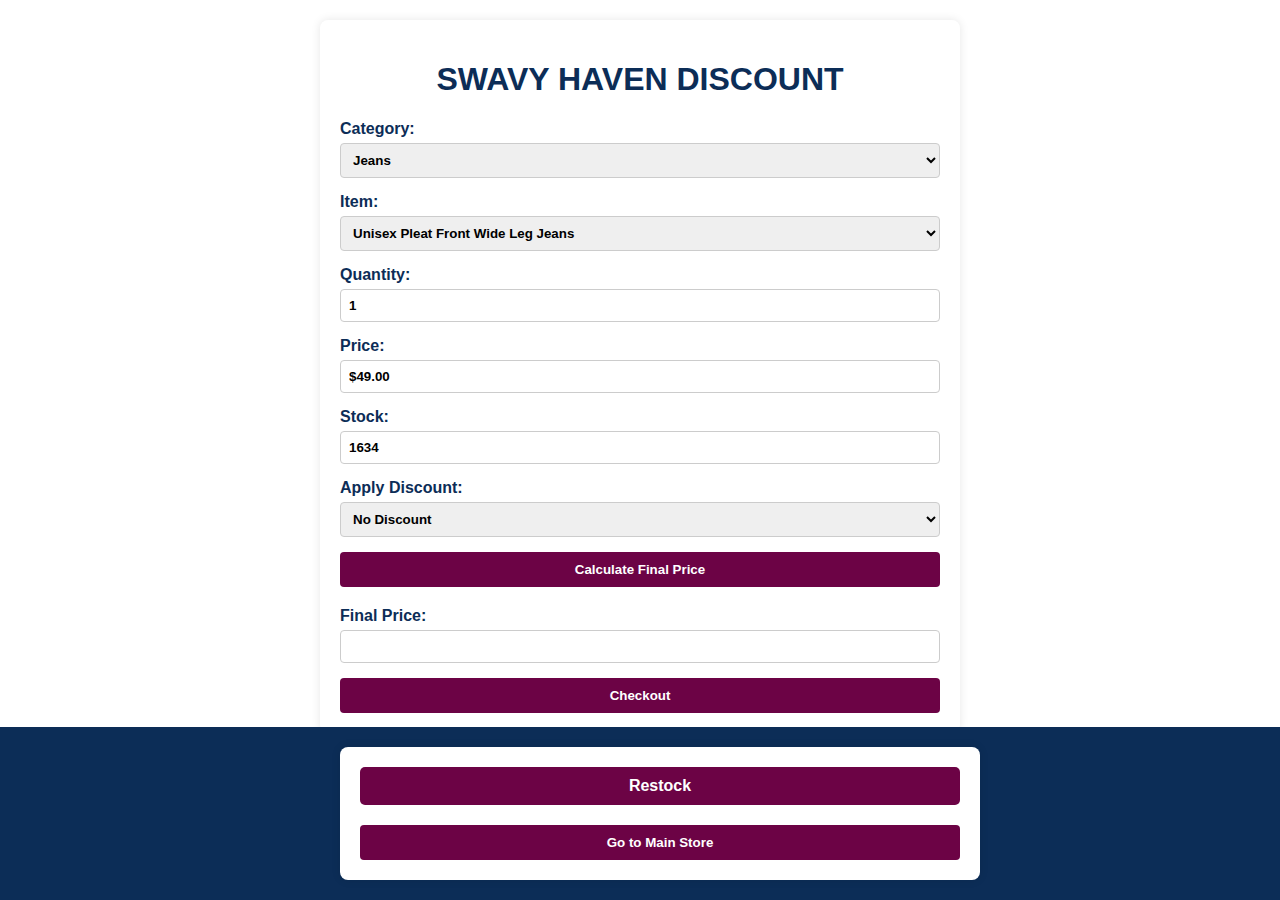
<file: DISCOUNT_PAGE.html>
<!DOCTYPE html>
<html lang="en">
<head>
    <meta charset="UTF-8">
    <meta name="viewport" content="width=device-width, initial-scale=1.0">
    <title>SWAVY HAVEN DISCOUNT</title>
    <style>
        body {
            font-family: Tahoma, sans-serif;
            background-color: #ffffff;
            margin: 0;
            padding: 20px;
            font-weight: bold;
        }

        .container {
            font-family: Tahoma, sans-serif;
            max-width: 600px;
            margin: auto;
            background-color: #fff;
            padding: 20px;
            border-radius: 8px;
            box-shadow: 0 0 10px rgba(0, 0, 0, 0.1);
            font-weight: bold;
        }

        h1 {
            font-family: Tahoma, sans-serif;
            text-align: center;
            color: #0C2D57;
            font-weight: bold;
        }

        form {
            margin-top: 20px;
        }

        label {
            font-family: Tahoma, sans-serif;
            display: block;
            margin-bottom: 5px;
            font-weight: bold;
            color: #0C2D57;
            font-weight: bold;
        }

        select, input[type="number"], input[type="text"] {
            width: 100%;
            padding: 8px;
            margin-bottom: 15px;
            border: 1px solid #ccc;
            border-radius: 4px;
            box-sizing: border-box;
            font-weight: bold;
        }

        button {
            font-family: Tahoma, sans-serif;
            background-color: #6C0345;
            color: white;
            padding: 10px 20px;
            border: none;
            border-radius: 4px;
            cursor: pointer;
            width: 100%;
            font-weight: bold;
        }
        
        button:hover {
            background-color: #FC6736;
        }

        .result {
            margin-top: 20px;
        }


        footer {
            font-family: Tahoma, sans-serif;
            background-color: #0C2D57;
            color: #FC6736;
            padding: 20px;
            text-align: center;
            position: fixed;
            left: 0;
            bottom: 0;
            width: 100%;
        }

        footer button {
            background-color: #6C0345;
            font-weight: bold;
            color: #fff;
            padding: 10px 20px;
            border: none;
            border-radius: 4px;
            cursor: pointer;
            transition: background-color 0.3s ease;
            margin-left: auto;
        }

        footer button:hover {
            background-color: #FC6736;
        }

        footer .restock-btn {
            background-color: #6C0345; /* Red background color */
            color: white; /* White text color */
            padding: 10px 20px;
            margin-bottom: 20px;/* Padding around the text */
            border: none; /* No border */
            border-radius: 5px; /* Rounded corners */
            font-family: Tahoma, sans-serif;
            font-weight: bold;
            font-size: 16px; /* Font size */
            cursor: pointer; /* Cursor style */
            transition-duration: 0.4s; /* Smooth transition effect */
        }

        footer .restock-btn:hover {
            background-color: #FC6736;
        }
    </style>
</head>
<body>
    <div class="container">
        <h1>SWAVY HAVEN DISCOUNT</h1>

        <form id="checkoutForm">
            <label for="category">Category:</label>
            <select id="category" onchange="populateItems()">
                <option value="jeans">Jeans</option>
                <option value="tshirt">T-shirt</option>
                <option value="perfume">Perfume</option>
                <option value="sando">Sando</option>
                <option value="toys">Toys</option>
            </select>

            <label for="item">Item:</label>
            <select id="item" onchange="updatePriceAndStock()">
                <!-- Items will be populated dynamically -->
            </select>

            <label for="quantity">Quantity:</label>
            <input type="number" id="quantity" min="1" value="1" oninput="updatePriceAndStock()">

            <label for="price">Price:</label>
            <input type="text" id="price" readonly>

            <label for="stock">Stock:</label>
            <input type="text" id="stock" readonly>

            <label for="discount">Apply Discount:</label>
            <select id="discount">
                <option value="none">No Discount</option>
                <option value="senior">Senior (20% off)</option>
                <option value="pwd">PWD (30% off)</option>
                <option value="student">Student (10% off)</option>
            </select>

            <button type="button" onclick="calculateFinalPrice()">Calculate Final Price</button>

            <div class="result">
                <label for="finalPrice">Final Price:</label>
                <input type="text" id="finalPrice" readonly>
            </div>

            <button type="button" onclick="checkout()">Checkout</button>
        </form>
    </div>

    <script>
        // Sample item data for each category
        var itemData = {
            jeans: ["Unisex Pleat Front Wide Leg Jeans", "Unisex Slant Pocket Loose Jeans", "Cinessd Dark Blue Womens Jeans High Waist Vintage Straight Baggy Denim", "Unisex X Jeans Blue", "Unisex Denim Trouser Cargo Jeans"],
            tshirt: ["Burgundy Red Collar Short Sleeve Fabric", "Burgundy Brown Collar Short Sleeve Fabric", "Landon I Collar Short Sleeve Fabric", "Landon II Collar Short Sleeve Fabric", "Landon I White Short Sleeve Fabric"],
            perfume: ["Bleu De Chanel", "Versace", "Dolce Garbana", "Auvage Dior", "Valentino"],
            sando: ["Swavy Haven Tank Top Men White", "Swavy Haven Tank Top Men Gray", "Swavy Haven Tank Top Men Black", "Swavy Haven Tank Top Women White","Swavy Haven Tank Top Women Mabo"],
            toys: ["Black Lamborghini 12V Exclusive for Kids", "Red Lamborghini 12V Exclusive for Kids", "Blue Lamborghini 12V Exclusive for Kids", "Pink Porsche 6V Exclusive for Kids", "Pink Lexus 8v Exclusive for Kids"]
        };

        // Sample item prices
        var itemPrices = {
            "Unisex Pleat Front Wide Leg Jeans": 49,
            "Unisex Slant Pocket Loose Jeans": 49,
            "Cinessd Dark Blue Womens Jeans High Waist Vintage Straight Baggy Denim": 39,
            "Unisex X Jeans Blue": 30,
            "Unisex Denim Trouser Cargo Jeans": 59,
            //Sando
            "Burgundy Red Collar Short Sleeve Fabric": 29,
            "Burgundy Brown Collar Short Sleeve Fabric": 29,
            "Landon I Collar Short Sleeve Fabric": 39,
            "Landon II Collar Short Sleeve Fabric": 49,
            "Landon I White Short Sleeve Fabric": 29,
            //Perfume
            "Bleu De Chanel": 39,
            "Versace": 39,
            "Dolce Garbana": 29,
            "Auvage Dior": 29,
            "Valentino": 29,
            //Sando
            "Swavy Haven Tank Top Men White": 39,
            "Swavy Haven Tank Top Men Gray": 39,
            "Swavy Haven Tank Top Men Black": 39,
            "Swavy Haven Tank Top Women White": 39,
            "Swavy Haven Tank Top Women Mabo": 39,
            //Toys
            "Black Lamborghini 12V Exclusive for Kids": 239,
            "Red Lamborghini 12V Exclusive for Kids": 239,
            "Blue Lamborghini 12V Exclusive for Kids": 239,
            "Pink Porsche 6V Exclusive for Kids": 229,
            "Pink Lexus 8v Exclusive for Kids": 229,
        };

        // Sample stock data for each item
        var itemStocks = {
            "Unisex Pleat Front Wide Leg Jeans": 1634,
            "Unisex Slant Pocket Loose Jeans": 1125,
            "Cinessd Dark Blue Womens Jeans High Waist Vintage Straight Baggy Denim": 1835,
            "Unisex X Jeans Blue": 2545,
            "Unisex Denim Trouser Cargo Jeans": 2574,
            //Sando
            "Burgundy Red Collar Short Sleeve Fabric": 324,
            "Burgundy Brown Collar Short Sleeve Fabric": 521,
            "Landon I Collar Short Sleeve Fabric": 213,
            "Landon II Collar Short Sleeve Fabric": 612,
            "Landon I White Short Sleeve Fabric": 124,
            //Perfume
            "Bleu De Chanel": 342,
            "Versace": 212,
            "Dolce Garbana": 723,
            "Auvage Dior": 854,
            "Valentino": 1023,
            //Sando
            "Swavy Haven Tank Top Men White": 92,
            "Swavy Haven Tank Top Men Gray": 213,
            "Swavy Haven Tank Top Men Black": 103,
            "Swavy Haven Tank Top Women White": 93,
            "Swavy Haven Tank Top Women Mabo": 149,
            //Toys
            "Black Lamborghini 12V Exclusive for Kids": 10,
            "Red Lamborghini 12V Exclusive for Kids": 13,
            "Blue Lamborghini 12V Exclusive for Kids": 15,
            "Pink Porsche 6V Exclusive for Kids": 12,
            "Pink Lexus 8v Exclusive for Kids": 15,
        };

        // Function to populate items based on selected category
        function populateItems() {
            var category = document.getElementById("category").value;
            var items = itemData[category];
            var itemDropdown = document.getElementById("item");
            itemDropdown.innerHTML = ""; // Clear existing options

            items.forEach(function(item) {
                var option = document.createElement("option");
                option.text = item;
                itemDropdown.add(option);
            });

            // Update price and stock for the first item in the list
            updatePriceAndStock();
        }

        // Function to update price and stock based on selected item and quantity
        function updatePriceAndStock() {
            var selectedItem = document.getElementById("item").value;
            var quantity = parseInt(document.getElementById("quantity").value);
            var itemPrice = itemPrices[selectedItem];
            var totalPrice = itemPrice * quantity;
            document.getElementById("price").value = "$" + totalPrice.toFixed(2);

            // Update stock
            var itemStock = itemStocks[selectedItem];
            document.getElementById("stock").value = itemStock;
        }

        // Function to calculate final price after applying discount
        function calculateFinalPrice() {
            var totalPrice = parseFloat(document.getElementById("price").value.replace('$', ''));
            var discount = document.getElementById("discount").value;
            var finalPrice;

            switch(discount) {
                case "senior":
                    finalPrice = totalPrice * 0.8;
                    break;
                case "pwd":
                    finalPrice = totalPrice * 0.7;
                    break;
                case "student":
                    finalPrice = totalPrice * 0.9;
                    break;
                default:
                    finalPrice = totalPrice;
            }

            document.getElementById("finalPrice").value = "$" + finalPrice.toFixed(2);
        }

        // Function to handle checkout
        function checkout() {
    var selectedItem = document.getElementById("item").value;
    var quantity = parseInt(document.getElementById("quantity").value);
    var itemPrice = itemPrices[selectedItem];
    var totalPrice = itemPrice * quantity;
    var discount = document.getElementById("discount").value;
    var finalPrice;

    if (isNaN(totalPrice)) {
        alert("Please enter a valid quantity.");
        return;
    }

    switch(discount) {
        case "senior":
            finalPrice = totalPrice * 0.8;
            break;
        case "pwd":
            finalPrice = totalPrice * 0.7;
            break;
        case "student":
            finalPrice = totalPrice * 0.9;
            break;
        default:
            finalPrice = totalPrice;
    }

    var currentStock = parseInt(itemStocks[selectedItem]);
    if (currentStock >= quantity) {
        // Reduce stock
        itemStocks[selectedItem] -= quantity;
        updatePriceAndStock(); // Update displayed stock
        document.getElementById("finalPrice").value = "$" + finalPrice.toFixed(2);
        alert("Thank you for your purchase! Your total amount is: $" + finalPrice.toFixed(2));
    } else {
        alert("Insufficient stock. Please restock before checkout.");
    }
}

        // Function to restock items
        function restock() {
            var selectedItem = document.getElementById("item").value;
            var currentStock = parseInt(itemStocks[selectedItem]);
            var additionalStock = parseInt(prompt("Enter additional stock for " + selectedItem + ":"));

            if (!isNaN(additionalStock) && additionalStock > 0) {
                itemStocks[selectedItem] = currentStock + additionalStock;
                updatePriceAndStock(); // Update displayed stock
                alert("Stock for " + selectedItem + " has been updated.");
            } else {
                alert("Please enter a valid number for additional stock.");
            }
        }

        // Populate items initially on page load
        populateItems();

        function navigateToPage() {
            // Replace 'path/to/your/page.html' with the actual path to your local file
            window.location.href = 'SWAVY_HAVEN.html';
        }

    </script>

    

<footer>
    <div class="container">
        <!-- Other footer content here -->
        <button class="restock-btn" onclick="restock()">Restock</button>
        <button onclick="navigateToPage()">Go to Main Store</button>
    </div>
</footer>



</body>
</html>
</file>
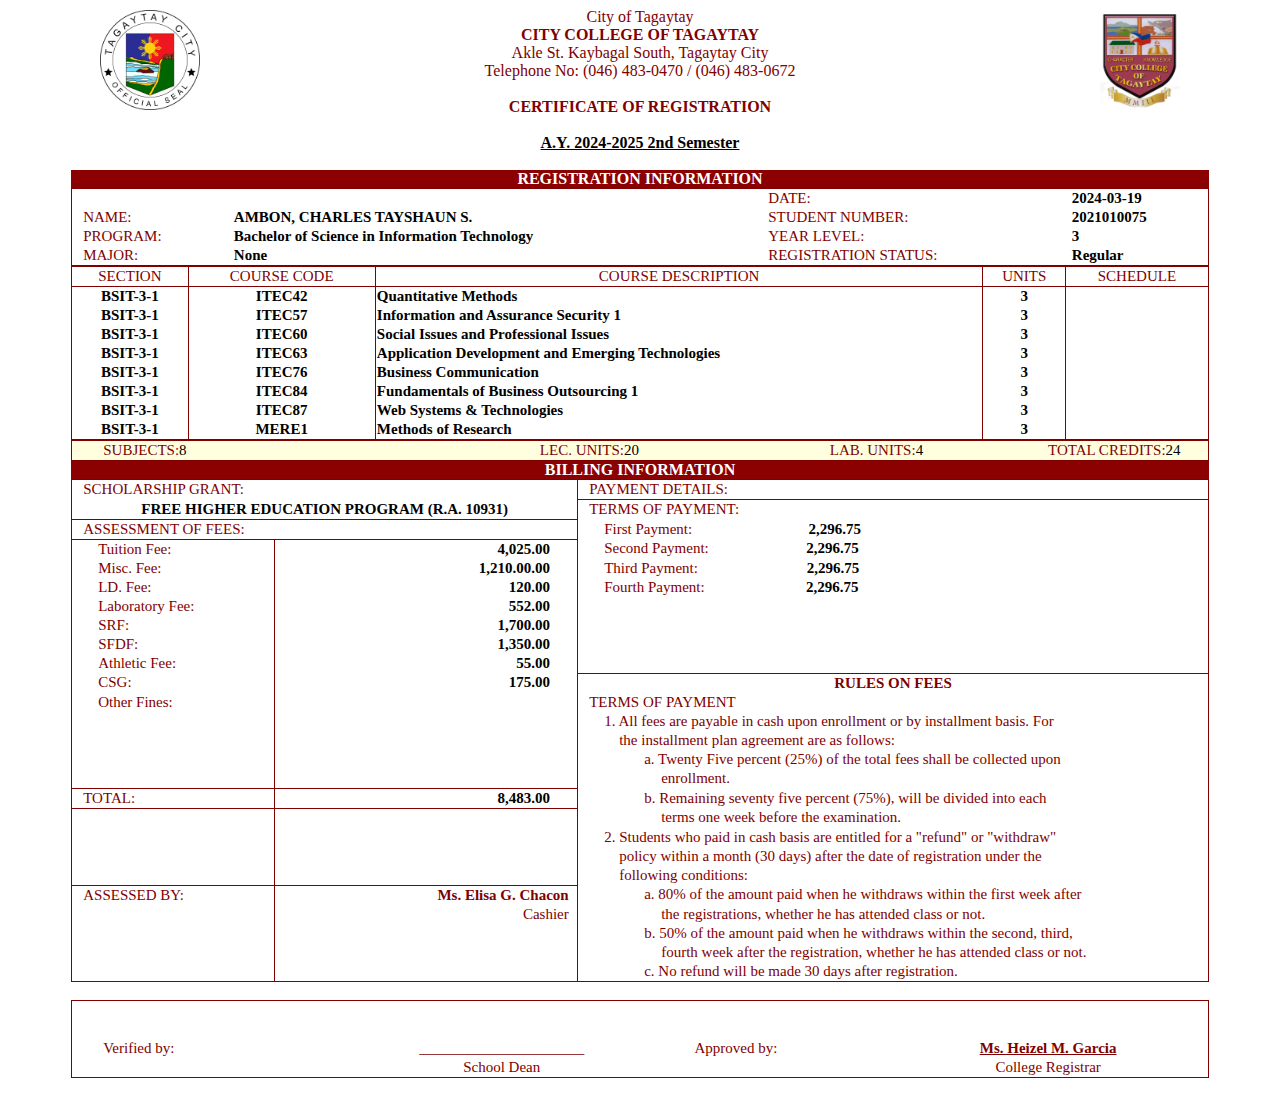
<file: REG_FORM.html>
<!DOCTYPE html>
<html lang="en">
    <meta charset="UTF-8">
    <meta name="viewport" content="width=device-width, initial-scale=1.0">  
<head>
    <title>Registration Form</title>
    <link rel="stylesheet" type="text/css" href="myStyle.css">
    <img src="Tagaytay_Seal.png" alt="tag" style="width:100px; height:100px; position:absolute; top:10px; left:100px">
    <img align="right" src="CCT_LOGO.jpg" alt="tag" style="width:80px; height:100px; position:absolute; top:10px;right: 100px">
        
</head>
    
<body>
<!--HEADER-->
<title>Student Registration Form</title>
	<div class = "heading">City of Tagaytay</div>
	<div class = "heading"><b>CITY COLLEGE OF TAGAYTAY</b></div>
	<div class = "heading">Akle St. Kaybagal South, Tagaytay City</div>
	<div class = "heading">Telephone No: (046) 483-0470 / (046) 483-0672</div>
	<br>
	<div class = "heading"><b>CERTIFICATE OF REGISTRATION</b></div>
    <br>
	<div id = "SY"><strong><u>A.Y. 2024-2025 2nd Semester</strong></u></div>

<br>

<!--REGINFO-->
<table style="border-collapse:collapse;border:1px solid;border-color: maroon;width: 90%;margin-left: auto;margin-right: auto">
    <caption>REGISTRATION INFORMATION</caption>
        <tr>
            <td> <br> </td>
            <td> <br> </td>
            <td style="color:maroon">DATE:<br></td>
            <td><strong>2024-03-19</strong><br></td>
        </tr>
        <tr>
            <td style="text-indent: 10px;color:maroon">NAME:<br></td>
            <td><strong>AMBON, CHARLES TAYSHAUN S.</strong><br></td>
            <td style="color:maroon">STUDENT NUMBER:<br></td>
            <td><strong>2021010075</strong><br></td>
        </tr>
        <tr>
            <td style="text-indent: 10px;color:maroon">PROGRAM:<br></td>
            <td><strong>Bachelor of Science in Information Technology</strong><br></td>
            <td style="color:maroon">YEAR LEVEL:<br></td>
            <td><strong>3</strong></td>
        </tr>
        <tr>
            <td style="text-indent: 10px;color:maroon">MAJOR:</td>
            <td><strong>None</strong></td>
            <td style="color:maroon">REGISTRATION STATUS:</td>
            <td><strong>Regular</strong></td>
        </tr>
</table>

<!--REGINFO-2ND-DIVISION-->
<table rules="cols" style="border:1px solid;border-collapse: collapse;border-color: maroon;width: 90%;margin-left: auto;margin-right: auto">
    <tr>
        <td style="text-align: center; border-bottom: 1px solid maroon;color: maroon">SECTION</td>
        <td style="text-align: center; border-bottom: 1px solid maroon;color: maroon">COURSE CODE</td>
        <td style="text-align: center; border-bottom: 1px solid maroon;color: maroon">COURSE DESCRIPTION</td>
        <td style="text-align: center; border-bottom: 1px solid maroon;color: maroon">UNITS</td>
        <td style="text-align: center; border-bottom: 1px solid maroon;color: maroon">SCHEDULE</td>
    </tr>
    <tr>
        <td style="text-align: center;"><b>BSIT-3-1</b></td>
        <td style="text-align: center;"><b>ITEC42</b></td>
        <td style="text-align: left;"><b>Quantitative Methods</b></td>
        <td style="text-align: center;"><b>3</b></td>
        <td style="text-align: center;"><BR></td>
    </tr>
    <tr>
        <td style="text-align: center;"><b>BSIT-3-1</b></td>
        <td style="text-align: center;"><b>ITEC57</b></td>
        <td style="text-align: left;"><b>Information and Assurance Security 1</b></td>
        <td style="text-align: center;"><b>3</b></td>
        <td style="text-align: center;"><BR></td>
    </tr>
    <tr>
        <td style="text-align: center;"><b>BSIT-3-1</b></td>
        <td style="text-align: center;"><b>ITEC60</b></td>
        <td style="text-align: left;"><b>Social Issues and Professional Issues</b></td>
        <td style="text-align: center;"><b>3</b></td>
        <td style="text-align: center;"><BR></td>
    </tr>
    <tr>
        <td style="text-align: center;"><b>BSIT-3-1</b></td>
        <td style="text-align: center;"><b>ITEC63</b></td>
        <td style="text-align: left;"><b>Application Development and Emerging Technologies</b></td>
        <td style="text-align: center;"><b>3</b></td>
        <td style="text-align: center;"><BR></td>
    </tr>
    <tr>
        <td style="text-align: center;"><b>BSIT-3-1</b></td>
        <td style="text-align: center;"><b>ITEC76</b></td>
        <td style="text-align: left;"><b>Business Communication</b></td>
        <td style="text-align: center;"><b>3</b></td>
        <td style="text-align: center;"><BR></td>
    </tr>
    <tr>
        <td style="text-align: center;"><b>BSIT-3-1</b></td>
        <td style="text-align: center;"><b>ITEC84</b></td>
        <td style="text-align: left;"><b>Fundamentals of Business Outsourcing 1</b></td>
        <td style="text-align: center;"><b>3</td>
        <td style="text-align: center;"><BR></td>
    </tr>
    <tr>
        <td style="text-align: center;"><b>BSIT-3-1</b></td>
        <td style="text-align: center;"><b>ITEC87</b></td>
        <td style="text-align: left;"><b>Web Systems & Technologies</b></td>
        <td style="text-align: center;"><b>3</b></td>
        <td style="text-align: center;"><BR></td>
    </tr>
    <tr>
        <td style="text-align: center;"><b>BSIT-3-1</b></td>
        <td style="text-align: center;"><b>MERE1</b></td>
        <td style="text-align: left;"><b>Methods of Research</b></td>
        <td style="text-align: center;"><b>3</b></td>
        <td style="text-align: center;"><BR></td>
    </tr>
</table>

<!--REGINFO-FINALDIVISION-->
<table class="FINALDIVISION">
    <td style="text-indent: 30px;width:22.5%"><span style="color:maroon">SUBJECTS:<span style="color:black">8</span></td>
    <td style="width:22.5%;text-align: right"><span style="color:maroon">LEC. UNITS:<span style="color:black">20<span></td>
    <td style="width:22.5%;text-align: right"><span style="color:maroon">LAB. UNITS:<span style="color:black">4</span></td>
    <td style="width:22.5%;text-align: right"><span style="color:maroon">TOTAL CREDITS:<span style="color:black">24&nbsp&nbsp&nbsp&nbsp&nbsp&nbsp&nbsp</span></td>
</table>

<!--BILLING INFORMATION-->
<table rules="cols" style="border-collapse:collapse;border:1px solid;border-color: maroon;width: 90%;margin-left: auto;margin-right: auto">
    <caption>BILLING INFORMATION</caption>
    <tr>
        <td colspan="2" style="text-indent: 10px;color:maroon">SCHOLARSHIP GRANT:</td>
        <td style="text-indent: 10px;border-bottom: 1px solid maroon;color: maroon">PAYMENT DETAILS:</td>
    </tr>
    <tr>
        <td colspan="2" style="border-bottom: 1px solid maroon;color: black; text-align: center"><b>FREE HIGHER EDUCATION PROGRAM (R.A. 10931)</td>
        <td style="text-indent: 10px;color:maroon">TERMS OF PAYMENT:</td>
    </tr>
    <tr>
        <td colspan="2" style="text-indent: 10px;border-bottom: 1px solid maroon;color: maroon">ASSESSMENT OF FEES:</td>
        <td style="text-indent: 25px;color:maroon">First Payment:<span style="color:black"><b>&nbsp&nbsp&nbsp&nbsp&nbsp&nbsp&nbsp&nbsp&nbsp&nbsp&nbsp&nbsp&nbsp&nbsp&nbsp&nbsp&nbsp&nbsp&nbsp&nbsp&nbsp&nbsp&nbsp&nbsp&nbsp&nbsp&nbsp&nbsp&nbsp&nbsp&nbsp2,296.75</span></td>
    </tr>
    <tr>
        <td style="text-indent: 25px;width:200px;color:maroon">Tuition Fee:</td>
        <td style="width:300px; text-align: right"><b>4,025.00&nbsp&nbsp&nbsp&nbsp&nbsp&nbsp&nbsp</td>
        <td style="text-indent: 25px;color:maroon">Second Payment:<span style="color:black"><b>&nbsp&nbsp&nbsp&nbsp&nbsp&nbsp&nbsp&nbsp&nbsp&nbsp&nbsp&nbsp&nbsp&nbsp&nbsp&nbsp&nbsp&nbsp&nbsp&nbsp&nbsp&nbsp&nbsp&nbsp&nbsp&nbsp2,296.75</span></td>
    </tr>
    <tr>
        <td style="text-indent: 25px;color:maroon">Misc. Fee:</td>
        <td style="text-align: right;"><b>1,210.00.00&nbsp&nbsp&nbsp&nbsp&nbsp&nbsp&nbsp</td>
        <td style="text-indent: 25px;color:maroon">Third Payment:<span style="color:black"><b>&nbsp&nbsp&nbsp&nbsp&nbsp&nbsp&nbsp&nbsp&nbsp&nbsp&nbsp&nbsp&nbsp&nbsp&nbsp&nbsp&nbsp&nbsp&nbsp&nbsp&nbsp&nbsp&nbsp&nbsp&nbsp&nbsp&nbsp&nbsp&nbsp2,296.75</span></td>
    </tr>
    <tr>
        <td style="text-indent: 25px;color:maroon">LD. Fee:</td>
        <td style="text-align: right;"><b>120.00&nbsp&nbsp&nbsp&nbsp&nbsp&nbsp&nbsp</td>
        <td style="text-indent: 25px;color:maroon">Fourth Payment:<span style="color:black"><b>&nbsp&nbsp&nbsp&nbsp&nbsp&nbsp&nbsp&nbsp&nbsp&nbsp&nbsp&nbsp&nbsp&nbsp&nbsp&nbsp&nbsp&nbsp&nbsp&nbsp&nbsp&nbsp&nbsp&nbsp&nbsp&nbsp&nbsp2,296.75</span></td>
    </tr>
    <tr>
        <td style="text-indent: 25px;color:maroon">Laboratory Fee:</td>
        <td style="text-align: right;"><b>552.00&nbsp&nbsp&nbsp&nbsp&nbsp&nbsp&nbsp</td>
    <td><br></td>
    </tr>
    <tr>
        <td style="text-indent: 25px;color:maroon">SRF:</td>
        <td style="text-align: right;"><b>1,700.00&nbsp&nbsp&nbsp&nbsp&nbsp&nbsp&nbsp</td>
    <td><br></td>
    </tr>
    <tr>
        <td style="text-indent: 25px;color:maroon">SFDF:</td>
        <td style="text-align: right;"><b>1,350.00&nbsp&nbsp&nbsp&nbsp&nbsp&nbsp&nbsp</td>
    <td><br></td>
    </tr>
    <tr>
        <td style="text-indent: 25px;color:maroon">Athletic Fee:</td>
        <td style="text-align: right;"><b>55.00&nbsp&nbsp&nbsp&nbsp&nbsp&nbsp&nbsp</td>
        <td style="border-bottom: 1px solid maroon;color: maroon"><br></td>
    </tr>
    <tr>
        <td style="text-indent: 25px;color:maroon">CSG:</td>
        <td style="text-align: right;"><b>175.00&nbsp&nbsp&nbsp&nbsp&nbsp&nbsp&nbsp</td>
        <td style="color:maroon;text-align: center;"><b>RULES ON FEES</td>
    </tr>
    <tr>
        <td style="text-indent: 25px;color:maroon">Other Fines:</td>
        <td><br></td>
        <td style="text-indent: 10px;color:maroon">TERMS OF PAYMENT</td>
    </tr>
    <tr>
    <td><br></td>
    <td><br></td>
        <td style="color:maroon;text-indent: 25px;text-align: justify;">1. All fees are payable in cash upon enrollment or  by installment basis. For</td>
    </tr>
    <tr>
    <td><br></td>
    <td><br></td>
        <td style="color:maroon;text-indent: 40px;text-align: justify;">the installment plan agreement are as follows:</td>
    </tr>
    <td><br></td>
    <td><br></td>
        <td style="color:maroon;text-indent: 65px;text-align: justify;">a. Twenty Five percent (25%) of the total fees shall be collected upon</td>
    </tr>
        <td style="border-bottom: 1px solid maroon"><br></td>
        <td style="border-bottom: 1px solid maroon"><br></td>
        <td style="color:maroon;text-indent: 82px;text-align: justify;">enrollment.</td>
    </tr>
        <td style="text-indent: 10px;border-bottom: 1px solid maroon;color: maroon">TOTAL:</td>
        <td style="text-align: right;border-bottom: 1px solid maroon"><b>8,483.00&nbsp&nbsp&nbsp&nbsp&nbsp&nbsp&nbsp</td>
        <td style="color:maroon;text-indent: 65px;text-align: justify;">b. Remaining seventy five percent (75%), will be divided into each</td>
    </tr>
    </tr>
    <td><br></td>
    <td><br></td>
        <td style="color:maroon;text-indent: 82px;text-align: justify;">terms one week before the examination.</td>
    </tr>
    <tr>
    <td><br></td>
    <td><br></td>
        <td style="color:maroon;text-indent: 25px;text-align: justify;">2. Students who paid in cash basis are entitled for a "refund" or "withdraw"</td>
    </tr>
    <tr>
    <td><br></td>
    <td><br></td>
        <td style="color:maroon;text-indent: 40px;text-align: justify;">policy within a month (30 days) after the date of registration under the</td>
    </tr>
    <tr>
        <td style="border-bottom: 1px solid maroon"><br></td>
        <td style="border-bottom: 1px solid maroon"><br></td>
        <td style="color:maroon;text-indent: 40px;text-align: justify;">following conditions:</td>
    </tr>
    <tr>
        <td style="text-indent: 10px;color:maroon;">ASSESSED BY:</td>
        <td style="color:maroon;text-align: right;"><b>Ms. Elisa G. Chacon&nbsp&nbsp</td>
        <td style="color:maroon;text-indent: 65px;text-align: justify;">a. 80% of the amount paid when he withdraws within the first week after</td>
    </tr>
    <tr>
    <td><br></td>
        <td style="color:maroon;text-align: right;">Cashier&nbsp&nbsp</td>
        <td style="color:maroon;text-indent: 82px;text-align: justify;">the registrations, whether he has attended class or not.</td>
    </tr>
    <tr>
    <td><br></td>
    <td><br></td>
        <td style="color:maroon;text-indent: 65px;text-align: justify;">b. 50% of the amount paid when he withdraws  within the second, third,</td>
    </tr>
    <tr>
    <td><br></td>
    <td ><br></td>
        <td style="color:maroon;text-indent: 82px;text-align: justify;">fourth week after the registration, whether he has attended class or not.</td>
    </tr>
    <tr>
    <td><br></td>
    <td><br></td>
        <td style="color:maroon;text-indent: 65px;text-align: justify;">c. No refund will be made 30 days after registration.</td>
    </tr>
    </table>

    <br><!--verifytable-->

    <table style="border-collapse:collapse;border:1px solid;border-color: maroon;width: 90%;margin-left: auto;margin-right: auto">

    <tr>
    <td><br></td>
    <td><br></td>
    <td><br></td>
    <td><br></td>
    </tr>
    <tr>
    <td><br></td>
    <td><br></td>
    <td><br></td>
    <td><br></td>
    </tr>
    <tr>
        <td style="text-indent: 30px;color:maroon">Verified by:</td>
        <td style="color:maroon;text-align: center;">______________________</td>
        <td style="color:maroon">Approved by:</td>
        <td style="color:maroon;text-align: center;"><b><u>Ms. Heizel M. Garcia</td>
    </tr>
    <tr>
    <td><br></td>
        <td style="color:maroon;text-align: center;">School Dean</td>
    <td><br></td>
        <td style="color:maroon;text-align: center;">College Registrar</td>
    </tr>
    </table>
    <br>
    </body>

</html>
</file>
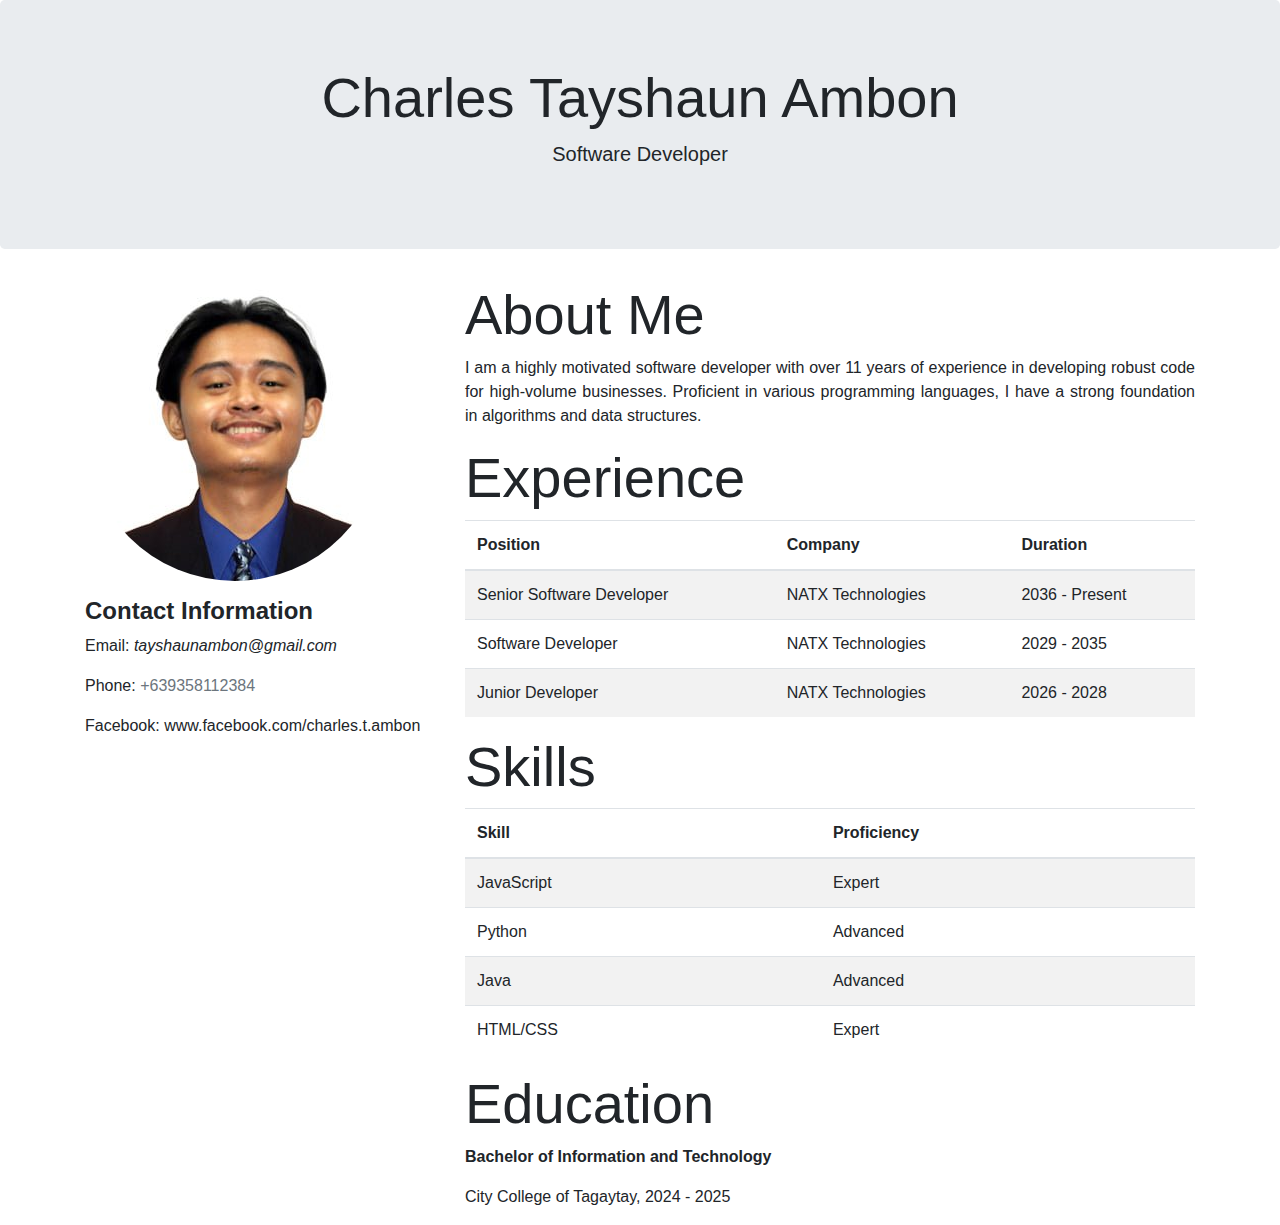
<file: RESUME_AMBON.html>
<!DOCTYPE html>
<html lang="en">
<head>
  <meta charset="UTF-8">
  <meta name="viewport" content="width=device-width, initial-scale=1.0">
  <title>Ambon Resume</title>
  <link href="https://stackpath.bootstrapcdn.com/bootstrap/4.5.2/css/bootstrap.min.css" rel="stylesheet">
</head>
<body>
  <div class="jumbotron text-center">
    <h1 class="display-4">Charles Tayshaun Ambon</h1>
    <p class="lead">Software Developer</p>
  </div>

  <div class="container">
    <div class="row">
      <div class="col-md-4">
        <img src="my_pic.jpeg" class="img-fluid rounded-circle mb-3" alt="Profile Picture">
        <h4 class = "font-weight-bold">Contact Information</h4>
        <p>Email: <span class = "font-italic">tayshaunambon@gmail.com</span></p>
        <p>Phone: <span class = "text-muted">+639358112384</span></p>
        <p>Facebook: www.facebook.com/charles.t.ambon</p>
      </div>
      <div class="col-md-8">
        <h2 class = "display-4">About Me</h2>
        <p class="text-justify">I am a highly motivated software developer with over 11 years of experience in developing robust code for high-volume businesses. Proficient in various programming languages, I have a strong foundation in algorithms and data structures.</p>

        <h2 class = "display-4">Experience</h2>
        <table class="table table-striped">
          <thead>
            <tr>
              <th scope="col">Position</th>
              <th scope="col">Company</th>
              <th scope="col">Duration</th>
            </tr>
          </thead>
          <tbody>
            <tr>
              <td>Senior Software Developer</td>
              <td>NATX Technologies</td>
              <td>2036 - Present</td>
            </tr>
            <tr>
              <td>Software Developer</td>
              <td>NATX Technologies</td>
              <td>2029 - 2035</td>
            </tr>
            <tr>
              <td>Junior Developer</td>
              <td>NATX Technologies</td>
              <td>2026 - 2028</td>
            </tr>
          </tbody>
        </table>

        <h2 class = "display-4">Skills</h2>
        <table class="table table-striped">
          <thead>
            <tr>
              <th scope="col">Skill</th>
              <th scope="col">Proficiency</th>
            </tr>
          </thead>
          <tbody>
            <tr>
              <td>JavaScript</td>
              <td>Expert</td>
            </tr>
            <tr>
              <td>Python</td>
              <td>Advanced</td>
            </tr>
            <tr>
              <td>Java</td>
              <td>Advanced</td>
            </tr>
            <tr>
              <td>HTML/CSS</td>
              <td>Expert</td>
            </tr>
          </tbody>
        </table>

        <h2 class = "display-4">Education</h2>
        <p><strong>Bachelor of Information and Technology </strong></p>
        <p>City College of Tagaytay, 2024 - 2025</p>
      </div>
    </div>
  </div>

  <script src="https://code.jquery.com/jquery-3.5.1.slim.min.js"></script>
  <script src="https://cdn.jsdelivr.net/npm/@popperjs/core@2.5.3/dist/umd/popper.min.js"></script>
  <script src="https://stackpath.bootstrapcdn.com/bootstrap/4.5.2/js/bootstrap.min.js"></script>
</body>
</html>
</file>
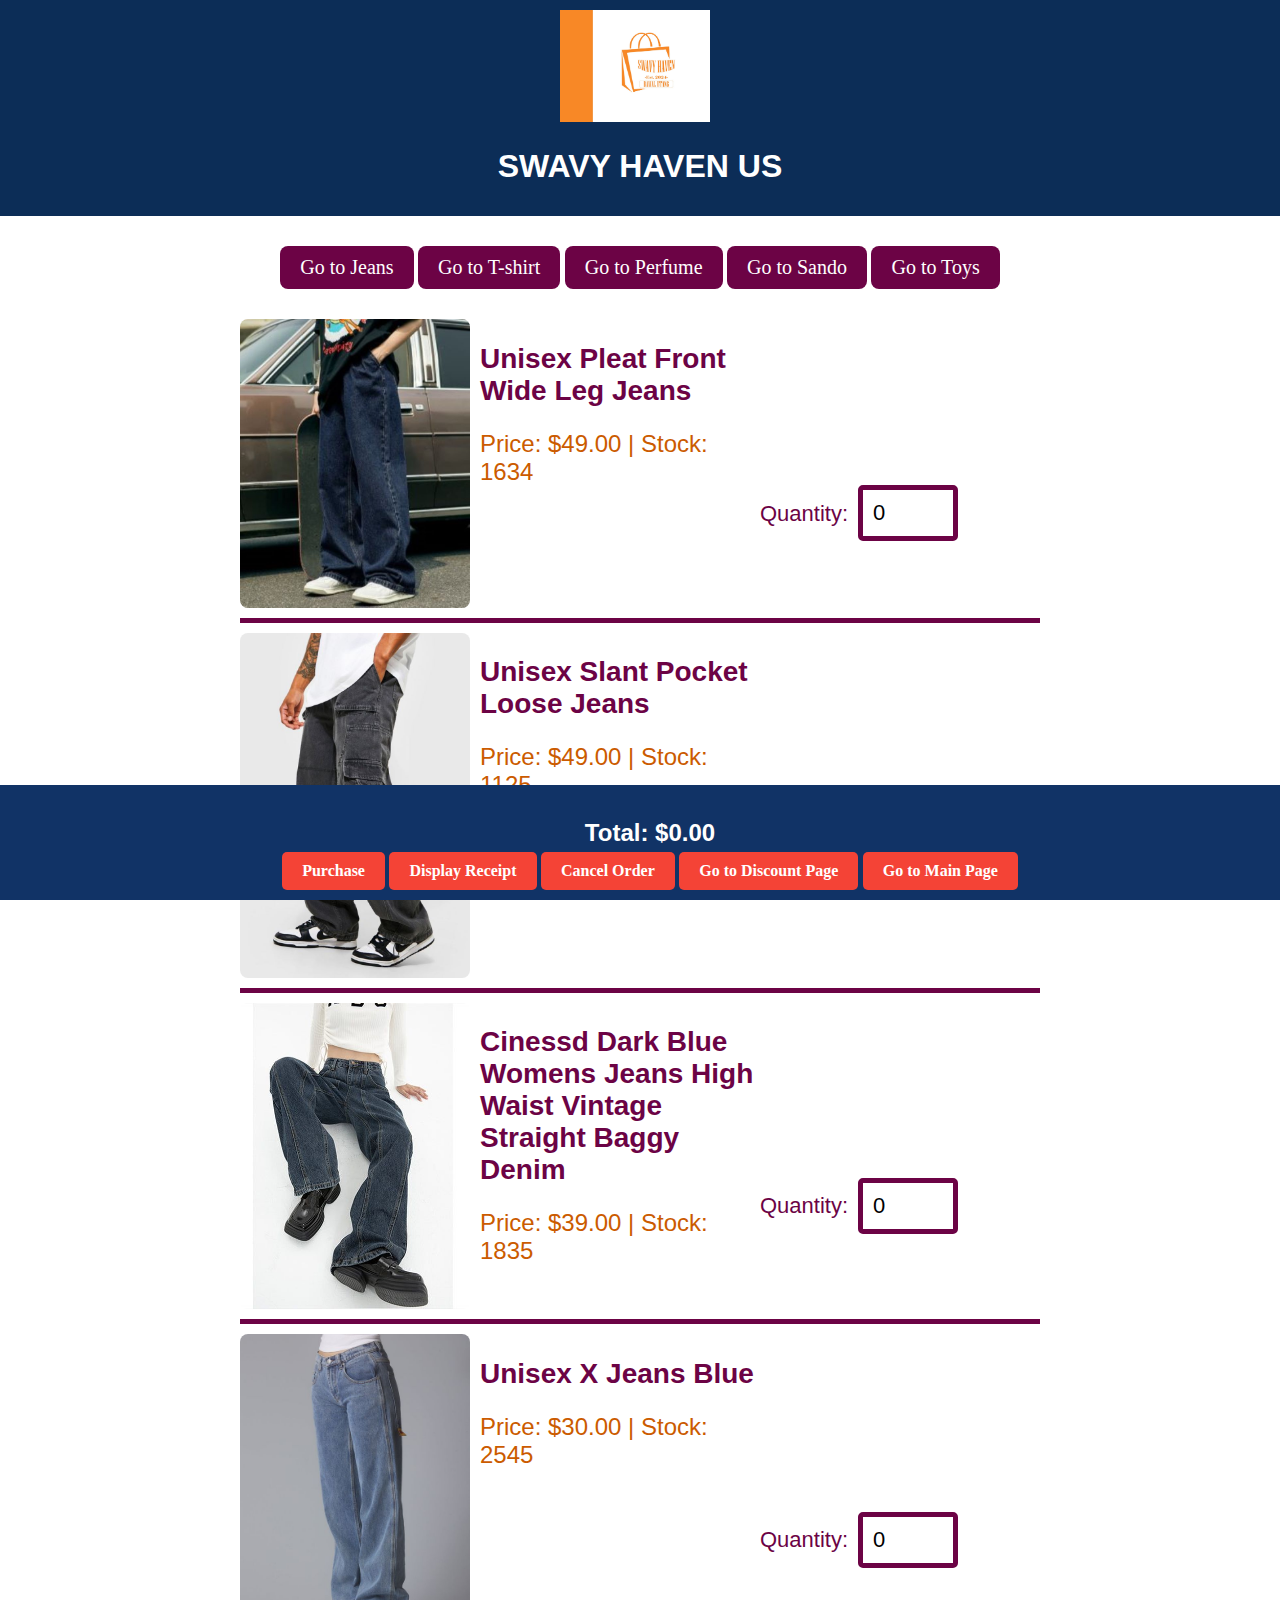
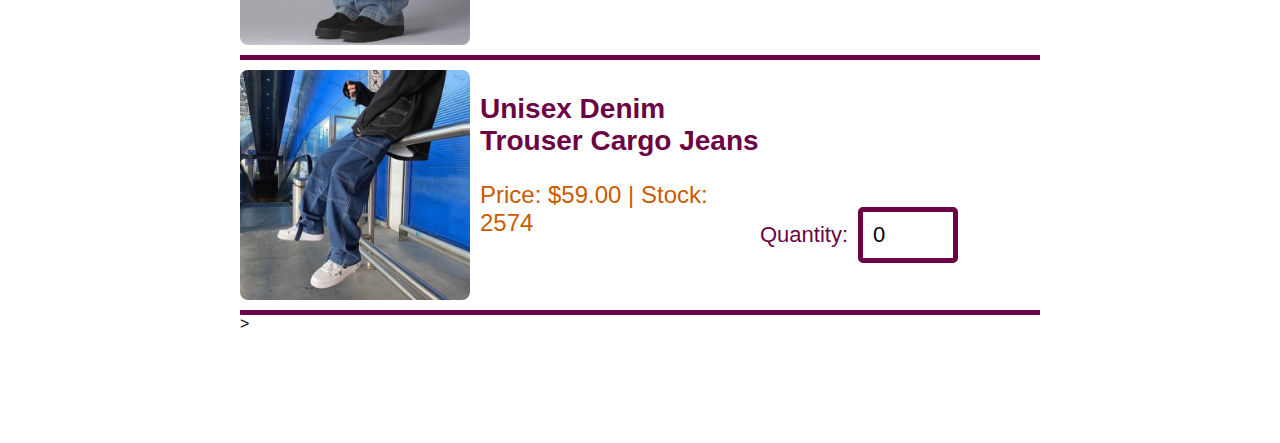
<file: SWAVY_HAVEN.html>
<!DOCTYPE html>
<html lang="en">
<head>
<meta charset="UTF-8">
<meta name="viewport" content="width=device-width, initial-scale=1.0">
<title>Sari Sari Store</title>
<style>

    h2{
        font-family: Tahoma, sans-serif;
        font-size: 28px;
        color: #6C0345;
    }

    body {
        font-family: Tahoma, sans-serif;
        margin: 0;
        padding: 0;

    }

    header {
        background-color: #0C2D57;
        color: #fff;
        padding: 10px;
        text-align: center;
    }
    .container {
        max-width: 800px;
        margin: 20px auto;
        padding: 0 20px;
    }
    .item {
        border-bottom: 5px solid #6C0345;
        padding: 10px 0;
        display: flex;
        justify-content: space-between;
    }

    .item div {
        flex: 1; /* Set the width to occupy remaining space */
    }

    .item p {
        text-align: left;
        font-family: 'Tahoma', sans-serif; /* Change font family */
        font-size: 24px; /* Change font size */
        color:#cb5b00;
        margin: 0;
    }

    .item input {
        margin-bottom: 0.5PX;
        width: 50px;
    }
    
    .item img {
        max-width: 230px; /* Set maximum width to fill its container */
        max-height: 564px; /* Set maximum height to ensure consistent height */
        margin-right: 10px; /* Add some margin for spacing */
        border-radius: 8px; /* Add border radius for rounded corners */
    }

    .category-buttons {
        text-align: center;
        margin-bottom: 20px;
    }
    .category-button {
        background-color: #6C0345;
        border: none;
        color: #ffffff;
        padding: 10px 20px;
        text-align: center;
        text-decoration: none;
        display: inline-block;
        font-size: 20px;
        font-family: 'Tahoma';
        margin-top: 10px;
        cursor: pointer;
        transition-duration: 0.4s;
        border-radius: 8px;
    }

    .category-button:hover {
        background-color: #FC6736;
    }
    .hidden {
        display: none;
    }
    .logo {
        max-width: 150px;
        max-height: 150px; /* Adjust the max-width as needed */
        margin-right: 10px; /* Add some margin for spacing */   
    } 
    
    .myQuantity {
        margin-bottom: -100px; /* Adjust the top margin as needed */
        display: flex;
        align-items: center;
        justify-content: flex-start;
        font-family: ''Tahoma', sans-serif'; 
    }

    /* Styling for the input element */
    .myQuantity input[type="number"] {
        width: 100px; /* Set the width of the input */
        padding: 10px; /* Add padding for better appearance */
        border: 5px solid #6C0345; /* Add a border */
        border-radius: 5px; /* Add border radius for rounded corners */
        box-sizing: border-box; /* Include padding and border in the element's total width and height */
        font-size: 22px; /* Adjust font size */
        font-family: ''Tahoma', sans-serif'; 
    }

    /* Styling for the label */
    .myQuantity label {
        margin-right: 10px; /* Add margin to separate the label from the input */
        font-size: 22px; /* Adjust font size */
        font-family: ''Tahoma', sans-serif'; 
        color:#6C0345
        
    }

    #purchaseBtn {
        background-color: #f44336; /* Red background color */
        color: white; /* White text color */
        padding: 10px 20px; /* Padding around the text */
        border: none; /* No border */
        border-radius: 5px; /* Rounded corners */
        font-family: 'Trebuchet MS';
        font-weight: bold;
        font-size: 16px; /* Font size */
        cursor: pointer; /* Cursor style */
        transition-duration: 0.4s; /* Smooth transition effect */
    }

    #purchaseBtn:hover {
        background-color: #6C0345; /* Darker red color on hover */
    }

    #cancelBtn{
        background-color: #f44336; /* Red background color */
        color: white; /* White text color */
        padding: 10px 20px; /* Padding around the text */
        border: none; /* No border */
        border-radius: 5px; /* Rounded corners */
        font-family: 'Trebuchet MS';
        font-weight: bold;
        font-size: 16px; /* Font size */
        cursor: pointer; /* Cursor style */
        transition-duration: 0.4s; /* Smooth transition effect */
    }

    #cancelBtn:hover{
        background-color: #6C0345; /
    }

    #displayReceiptBtn{
        background-color: #f44336; /* Red background color */
        color: white; /* White text color */
        padding: 10px 20px; /* Padding around the text */
        border: none; /* No border */
        border-radius: 5px; /* Rounded corners */
        font-family: 'Trebuchet MS';
        font-weight: bold;
        font-size: 16px; /* Font size */
        cursor: pointer; /* Cursor style */
        transition-duration: 0.4s; /* Smooth transition effect */
    }

    #displayReceiptBtn:hover{
        background-color: #6C0345; /
    }

    #navigateBtn{
        background-color: #f44336; /* Red background color */
        color: white; /* White text color */
        padding: 10px 20px; /* Padding around the text */
        border: none; /* No border */
        border-radius: 5px; /* Rounded corners */
        font-family: 'Trebuchet MS';
        font-weight: bold;
        font-size: 16px; /* Font size */
        cursor: pointer; /* Cursor style */
        transition-duration: 0.4s; /* Smooth transition effect */
    }

    #navigateBtn:hover{
        background-color: #6C0345; /
    }

    #total {
    font-size: 24px;
    font-weight: bold;
    color: #ffffff; /* Change color to your preference */
    margin-top: px; /* Adjust margin as needed */
    }   

    footer {
        background-color: #113366;
        color: #01f4ec;
        text-align: center;
        padding: 10px;
        position: fixed;
        bottom: 0;
        width: 100%;
    }

    footer p#total-text {
        font-size: 24px;
        font-weight: bold;
        color: #ffffff; /* Adjust color as needed */
        margin-bottom: 5px; /* Adjust margin as needed */
    }

</style>
</head>
<body>

<header>
    <img src="logo.jpg" class="logo">
    <h1>SWAVY HAVEN US</h1>
</header>

<div class="container" id="store">
    <div class="category-buttons">
        <button class="category-button" onclick="showCategory('Jeans')">Go to Jeans</button>
        <button class="category-button" onclick="showCategory('T-shirt')">Go to T-shirt</button>
        <button class="category-button" onclick="showCategory('Perfume')">Go to Perfume</button>
        <button class="category-button" onclick="showCategory('Sando')">Go to Sando</button>
        <button class="category-button" onclick="showCategory('Toys')">Go to Toys</button>
    </div>

<!--- JEANS--->
    <div class="item-group" id="Jeans">
        <div class="item" data-category="Jeans" data-stock="100">
            <img src="jeans-3.jpg" alt="Jeans">
            <div>
                <h2>Unisex Pleat Front Wide Leg Jeans</h2>
                <p>Price: $49.00 | Stock: <span id="stock1">1634</span></p>
            </div>
            <div class="myQuantity"> <!-- Updated class for styled input quantity -->
                <label for="quantity">Quantity:</label> <!-- Added label for accessibility -->
                <input type="number" id="quantity" min="0" max="stock1" value="0"> <!-- Added id for the input for label association -->
            </div>
        </div>
    </div>

    <div class="item-group" id="Jeans">
        <div class="item" data-category="Jeans" data-stock="100">
            <img src="jeans-1.jpg" alt="Jeans">
            <div>
                <h2>Unisex Slant Pocket Loose Jeans</h2>
                <p>Price: $49.00 | Stock: <span id="stock1">1125</span></p>
            </div>
            <div class="myQuantity"> <!-- Updated class for styled input quantity -->
                <label for="quantity">Quantity:</label> <!-- Added label for accessibility -->
                <input type="number" id="quantity" min="0" max="stock1" value="0"> <!-- Added id for the input for label association -->
            </div>
        </div>
    </div>

    <div class="item-group" id="Jeans">
        <div class="item" data-category="Jeans" data-stock="100">
            <img src="jeans-2.jpg" alt="Jeans">
            <div>
                <h2>Cinessd Dark Blue Womens Jeans High Waist Vintage Straight Baggy Denim</h2>
                <p>Price: $39.00 | Stock: <span id="stock1">1835</span></p>
            </div>
            <div class="myQuantity"> <!-- Updated class for styled input quantity -->
                <label for="quantity">Quantity:</label> <!-- Added label for accessibility -->
                <input type="number" id="quantity" min="0" max="stock1" value="0"> <!-- Added id for the input for label association -->
            </div>
        </div>
    </div>

    <div class="item-group" id="Jeans">
        <div class="item" data-category="Jeans" data-stock="100">
            <img src="jeans-4.jpg" alt="Jeans">
            <div>
                <h2>Unisex X Jeans Blue</h2>
                <p>Price: $30.00 | Stock: <span id="stock1">2545</span></p>
            </div>
            <div class="myQuantity"> <!-- Updated class for styled input quantity -->
                <label for="quantity">Quantity:</label> <!-- Added label for accessibility -->
                <input type="number" id="quantity" min="0" max="stock1" value="0"> <!-- Added id for the input for label association -->
            </div>
        </div>
    </div>

    <div class="item-group" id="Jeans">
        <div class="item" data-category="Jeans" data-stock="100">
            <img src="jeans-5.jpg" alt="Jeans">
            <div>
                <h2>Unisex Denim Trouser Cargo Jeans</h2>
                <p>Price: $59.00 | Stock: <span id="stock1">2574</span></p>
            </div>
            <div class="myQuantity"> <!-- Updated class for styled input quantity -->
                <label for="quantity">Quantity:</label> <!-- Added label for accessibility -->
                <input type="number" id="quantity" min="0" max="stock1" value="0"> <!-- Added id for the input for label association -->
            </div>
        </div>
    </div>

<!--- T-SHIRTS--->
    <div class="item-group hidden" id="T-shirt">
        <div class="item" data-category="T-shirt" data-stock="100">
            <img src="T-shirt-1.jpg" alt="T-shirt">
            <div>
                <h2>Burgundy Red Collar Short Sleeve Fabric</h2>
                <p>Price: $29.00 | Stock: <span id="stock2">324</span></p>
            </div>
            <div class="myQuantity"> <!-- Updated class for styled input quantity -->
                <label for="quantity">Quantity:</label> <!-- Added label for accessibility -->
                <input type="number" id="quantity" min="0" max="stock2" value="0"> <!-- Added id for the input for label association -->
            </div>
        </div>
    </div>
    
    <div class="item-group hidden" id="T-shirt">
        <div class="item" data-category="T-shirt" data-stock="100">
            <img src="T-shirt-2.jpg" alt="T-shirt">
            <div>
                <h2>Burgundy Brown Collar Short Sleeve Fabric</h2>
                <p>Price: $29.00 | Stock: <span id="stock3">521</span></p>
            </div>
            <div class="myQuantity"> <!-- Updated class for styled input quantity -->
                <label for="quantity">Quantity:</label> <!-- Added label for accessibility -->
                <input type="number" id="quantity" min="0" max="stock3" value="0"> <!-- Added id for the input for label association -->
            </div>
        </div>
    </div>
  
    <div class="item-group hidden" id="T-shirt">
        <div class="item" data-category="T-shirt" data-stock="100">
            <img src="T-shirt-3.jpg" alt="T-shirt">
            <div>
                <h2>Landon I Collar Short Sleeve Fabric</h2>
                <p>Price: $39.00 | Stock: <span id="stock4">213</span></p>
            </div>
            <div class="myQuantity"> <!-- Updated class for styled input quantity -->
                <label for="quantity">Quantity:</label> <!-- Added label for accessibility -->
                <input type="number" id="quantity" min="0" max="stock4" value="0"> <!-- Added id for the input for label association -->
            </div>
        </div>
    </div>

    <div class="item-group hidden" id="T-shirt">
        <div class="item" data-category="T-shirt" data-stock="100">
            <img src="T-shirt-4.jpg" alt="T-shirt">
            <div>
                <h2>Landon II Collar Short Sleeve Fabric</h2>
                <p>Price: $49.00 | Stock: <span id="stock5">612</span></p>
            </div>
            <div class="myQuantity"> <!-- Updated class for styled input quantity -->
                <label for="quantity">Quantity:</label> <!-- Added label for accessibility -->
                <input type="number" id="quantity" min="0" max="stock5" value="0"> <!-- Added id for the input for label association -->
            </div>
        </div>
    </div>
    
    <div class="item-group hidden" id="T-shirt">
        <div class="item" data-category="T-shirt" data-stock="100">
            <img src="T-shirt-5.jpg" alt="T-shirt">
            <div>
                <h2>Landon I White Short Sleeve Fabric</h2>
                <p>Price: $29.00 | Stock: <span id="stock9">124</span></p>
            </div>
            <div class="myQuantity"> <!-- Updated class for styled input quantity -->
                <label for="quantity">Quantity:</label> <!-- Added label for accessibility -->
                <input type="number" id="quantity" min="0" max="stock9" value="0"> <!-- Added id for the input for label association -->
            </div>
        </div>
    </div>
   
    
<!--- PERFUMES--->
    <div class="item-group hidden" id="Perfume">
        <div class="item" data-category="Perfume" data-stock="80">
            <img src="Perfume-1.jpg" alt="Perfume">
            <div>
                <h2>Bleu De Chanel</h2>
                <p>Price: $39.00 | Stock: <span id="stock3">342</span></p>
            </div>
            <div class="myQuantity"> <!-- Updated class for styled input quantity -->
                <label for="quantity">Quantity:</label> <!-- Added label for accessibility -->
                <input type="number" id="quantity" min="0" max="stock3" value="0"> <!-- Added id for the input for label association -->
            </div>
        </div>
    </div>

    <div class="item-group hidden" id="Perfume">
        <div class="item" data-category="Perfume" data-stock="80">
            <img src="Perfume-2.jpg" alt="Perfume">
            <div>
                <h2>Versace</h2>
                <p>Price: $39.00 | Stock: <span id="stock4">212</span></p>
            </div>
            <div class="myQuantity"> <!-- Updated class for styled input quantity -->
                <label for="quantity">Quantity:</label> <!-- Added label for accessibility -->
                <input type="number" id="quantity" min="0" max="stock4" value="0"> <!-- Added id for the input for label association -->
            </div>
        </div>
    </div>

    <div class="item-group hidden" id="Perfume">
        <div class="item" data-category="Perfume" data-stock="80">
            <img src="Perfume-3.jpg" alt="Perfume">
            <div>
                <h2>Dolce Garbana</h2>
                <p>Price: $29.00 | Stock: <span id="stock5">723</span></p>
            </div>
            <div class="myQuantity"> <!-- Updated class for styled input quantity -->
                <label for="quantity">Quantity:</label> <!-- Added label for accessibility -->
                <input type="number" id="quantity" min="0" max="stock5" value="0"> <!-- Added id for the input for label association -->
            </div>
        </div>
    </div>

    <div class="item-group hidden" id="Perfume">
        <div class="item" data-category="Perfume" data-stock="80">
            <img src="Perfume-4.jpg" alt="Perfume">
            <div>
                <h2>Sauvage Dior</h2>
                <p>Price: $29.00 | Stock: <span id="stock6">854</span></p>
            </div>
            <div class="myQuantity"> <!-- Updated class for styled input quantity -->
                <label for="quantity">Quantity:</label> <!-- Added label for accessibility -->
                <input type="number" id="quantity" min="0" max="stock6" value="0"> <!-- Added id for the input for label association -->
            </div>
        </div>
    </div>

    <div class="item-group hidden"  id="Perfume">
        <div class="item" data-category="Perfume" data-stock="80">
            <img src="Perfume-5.jpg" alt="Perfume">
            <div>
                <h2>Valentino</h2>
                <p>Price: $29.00 | Stock: <span id="stock3">1023</span></p>
            </div>
            <div class="myQuantity"> <!-- Updated class for styled input quantity -->
                <label for="quantity">Quantity:</label> <!-- Added label for accessibility -->
                <input type="number" id="quantity" min="0" max="100" value="0"> <!-- Added id for the input for label association -->
            </div>
        </div>
    </div>


<!--SANDO-->
<div class="item-group hidden" id="Sando">
    <div class="item" data-category="Sando" data-stock="100">
        <img src="Sando-1.jpg" alt="Sando">
        <div>
            <h2>Swavy Haven Tank Top Men White</h2>
            <p>Price: $39.00 | Stock: <span id="stock1">92</span></p>
        </div>
        <div class="myQuantity"> <!-- Updated class for styled input quantity -->
            <label for="quantity">Quantity:</label> <!-- Added label for accessibility -->
            <input type="number" id="quantity" min="0" max="stock1" value="0"> <!-- Added id for the input for label association -->
        </div>
    </div>
</div>

<div class="item-group hidden" id="Sando">
    <div class="item" data-category="Sando" data-stock="100">
        <img src="Sando-2.jpg" alt="Sando">
        <div>
            <h2>Swavy Haven Tank Top Men Gray</h2>
            <p>Price: $39.00 | Stock: <span id="stock2">213</span></p>
        </div>
        <div class="myQuantity"> <!-- Updated class for styled input quantity -->
            <label for="quantity">Quantity:</label> <!-- Added label for accessibility -->
            <input type="number" id="quantity" min="0" max="stock2" value="0"> <!-- Added id for the input for label association -->
        </div>
    </div>
</div>>

<div class="item-group hidden" id="Sando">
    <div class="item" data-category="Sando" data-stock="100">
        <img src="Sando-4.jpg" alt="Sando">
        <div>
            <h2>Swavy Haven Tank Top Men Black</h2>
            <p>Price: $39.00 | Stock: <span id="stock3">103</span></p>
        </div>
        <div class="myQuantity"> <!-- Updated class for styled input quantity -->
            <label for="quantity">Quantity:</label> <!-- Added label for accessibility -->
            <input type="number" id="quantity" min="0" max="stock3" value="0"> <!-- Added id for the input for label association -->
        </div>
    </div>
</div>

<div class="item-group hidden" id="Sando">
    <div class="item" data-category="Sando" data-stock="100">
        <img src="Sando-Girl.jpg" alt="Sando">
        <div>
            <h2>Swavy Haven Tank Top Women White</h2>
            <p>Price: $39.00 | Stock: <span id="stock4">93</span></p>
        </div>
        <div class="myQuantity"> <!-- Updated class for styled input quantity -->
            <label for="quantity">Quantity:</label> <!-- Added label for accessibility -->
            <input type="number" id="quantity" min="0" max="stock4" value="0"> <!-- Added id for the input for label association -->
        </div>
    </div>
</div>

<div class="item-group hidden" id="Sando">
    <div class="item" data-category="Sando" data-stock="100">
        <img src="Sando-Mabo.jpg" alt="Sando">
        <div>
            <h2>Swavy Haven Tank Top Women Mabo</h2>
            <p>Price: $39.00 | Stock: <span id="stock1">149</span></p>
        </div>
        <div class="myQuantity"> <!-- Updated class for styled input quantity -->
            <label for="quantity">Quantity:</label> <!-- Added label for accessibility -->
            <input type="number" id="quantity" min="0" max="stock5" value="0"> <!-- Added id for the input for label association -->
        </div>
    </div>
</div>
   


<!--TOYS-->
<div class="item-group hidden" id="Toys">
    <div class="item" data-category="Toys" data-stock="100">
        <img src="Toy-1.jpg" alt="Toys">
        <div>
            <h2>Black Lamborghini 12V Exclusive for Kids</h2>
            <p>Price: $239.00 | Stock: <span id="stock1">10</span></p>
        </div>
        <div class="myQuantity"> <!-- Updated class for styled input quantity -->
            <label for="quantity">Quantity:</label> <!-- Added label for accessibility -->
            <input type="number" id="quantity" min="0" max="stock1" value="0"> <!-- Added id for the input for label association -->
        </div>
    </div>
</div>

<div class="item-group hidden" id="Toys">
    <div class="item" data-category="Toys" data-stock="100">
        <img src="Toy-2.jpg" alt="Toys">
        <div>
            <h2>Red Lamborghini 12V Exclusive for Kids</h2>
            <p>Price: $239.00 | Stock: <span id="stock2">13</span></p>
        </div>
        <div class="myQuantity"> <!-- Updated class for styled input quantity -->
            <label for="quantity">Quantity:</label> <!-- Added label for accessibility -->
            <input type="number" id="quantity" min="0" max="stock2" value="0"> <!-- Added id for the input for label association -->
        </div>
    </div>
</div>

<div class="item-group hidden" id="Toys">
    <div class="item" data-category="Toys" data-stock="100">
        <img src="Toy-3.jpg" alt="Toys">
        <div>
            <h2>Blue Lamborghini 12V Exclusive for Kids</h2>
            <p>Price: $239.00 | Stock: <span id="stock3">15</span></p>
        </div>
        <div class="myQuantity"> <!-- Updated class for styled input quantity -->
            <label for="quantity">Quantity:</label> <!-- Added label for accessibility -->
            <input type="number" id="quantity" min="0" max="stock3" value="0"> <!-- Added id for the input for label association -->
        </div>
    </div>
</div>


<div class="item-group hidden" id="Toys">
    <div class="item" data-category="Toys" data-stock="100">
        <img src="Toy-4-Girl.jpg" alt="Toys">
        <div>
            <h2>Pink Porsche 6V Exclusive for Kids</h2>
            <p>Price: $229.00 | Stock: <span id="stock4">12</span></p>
        </div>
        <div class="myQuantity"> <!-- Updated class for styled input quantity -->
            <label for="quantity">Quantity:</label> <!-- Added label for accessibility -->
            <input type="number" id="quantity" min="0" max="stock4" value="0"> <!-- Added id for the input for label association -->
        </div>
    </div>
</div>


<div class="item-group hidden" id="Toys">
    <div class="item" data-category="Toys" data-stock="100">
        <img src="Toy-5-Girl.jpg" alt="Toys">
        <div>
            <h2>Pink Lexus 8v Exclusive for Kids</h2>
            <p>Price: $229.00 | Stock: <span id="stock5">15</span></p>
        </div>
        <div class="myQuantity"> <!-- Updated class for styled input quantity -->
            <label for="quantity">Quantity:</label> <!-- Added label for accessibility -->
            <input type="number" id="quantity" min="0" max="stock5" value="0"> <!-- Added id for the input for label association -->
        </div>
    </div>
</div>


<div class="space">
        <div>
            <br>
            <br>
            <br>
            <br>
            <br>
        </div>
    </div>   
</div> 

<footer>
    <p id="total-text">Total: $<span id="total">0.00</span></p>
    <button id="purchaseBtn" onclick="purchaseWithAlerts()">Purchase</button>
    <button id="displayReceiptBtn" onclick="displayReceiptAlert()">Display Receipt</button>
    <button id="cancelBtn" onclick ="cancelOrder()">Cancel Order</button>
    <button id="navigateBtn" onclick = "navigateToDiscountPage()">Go to Discount Page</button>
    <button id="navigateBtn" onclick = "navigateToMainPage()">Go to Main Page</button>
</footer>

<script>
    const items = document.querySelectorAll('.item');

    items.forEach(item => {
        const input = item.querySelector('input');
        const stockElement = item.querySelector('span');
        const stock = parseInt(stockElement.textContent);
        
        input.addEventListener('change', () => {
            let quantity = parseInt(input.value);
            if (quantity < 0) {
                quantity = 0;
            } else if (quantity > stock) {
                quantity = stock;
            }
            input.value = quantity;
            updateTotal();
        });
    });


    function purchaseWithAlerts() {
    const items = document.querySelectorAll('.item');
    let hasItems = false;
    let isOutOfStock = false;

    items.forEach((item, index) => {
        const input = item.querySelector('input');
        const quantity = parseInt(input.value);
        const stockElement = item.querySelector('span');
        let stock = parseInt(stockElement.textContent);

        if (quantity > 0) {
            hasItems = true;

            if (stock === 0) {
                alert('Out of stock for item ' + (index + 1));
                isOutOfStock = true;
                return;
            }

            if (quantity > stock) {
                alert('Not enough stock available for item ' + (index + 1));
                return;
            }

            stock -= quantity;
            stockElement.textContent = stock;
            input.value = 0;
        }
    });

    if (!hasItems) {
        alert('Kindly choose items for purchase');
    } else {
        updateTotal();
        if (!isOutOfStock) {
            alert('Thank you for shopping with us');
        }
    }
}













function updateTotal() {
    const items = document.querySelectorAll('.item');
    let total = 0;

    items.forEach(item => {
        const input = item.querySelector('input');
        const quantity = parseInt(input.value);
        const priceText = item.querySelector('p').textContent;
        const priceMatch = priceText.match(/Price:\s*\$([\d.]+)/);
        
        if (priceMatch) {
            const price = parseFloat(priceMatch[1]);
            total += price * quantity;
        }
    });

    document.getElementById('total').textContent = total.toFixed(2);
}


    function resetInputValues() {
        const inputs = document.querySelectorAll('.item input');
        inputs.forEach(input => {
            input.value = 0;
        });
    }

    function showCategory(category) {
        const itemGroups = document.querySelectorAll('.item-group');
        itemGroups.forEach(group => {
            if (group.id === category) {
                group.classList.remove('hidden');
            } else {
                group.classList.add('hidden');
            }
        });
    }
   
    function displayReceiptAlert() {
    let receipt = "Receipt:\n";
    let total = 0;
    const items = document.querySelectorAll('.item');
    
    items.forEach((item, index) => {
        const input = item.querySelector('input');
        const quantity = parseInt(input.value);
        if (quantity > 0) {
            const itemName = item.querySelector('h2').textContent;
            const priceText = item.querySelector('p').textContent;
            const priceMatch = priceText.match(/Price:\s*\$([\d.]+)/);
            if (priceMatch) {
                const price = parseFloat(priceMatch[1]);
                const totalPrice = quantity * price;
                receipt += `Item ${index + 1}: ${itemName} - Quantity: ${quantity} - Total Price: $${totalPrice.toFixed(2)}\n`;
                total += totalPrice;
            }
        }
    });

    receipt += `Total: $${total.toFixed(2)}`;
    alert(receipt);
}


    function cancelOrder() {
    const items = document.querySelectorAll('.item');
    let hasSelectedItem = false;

    items.forEach(item => {
        const input = item.querySelector('input');
        const quantity = parseInt(input.value);
        if (quantity > 0) {
            hasSelectedItem = true;
        }
        input.value = 0;
    });

    if (!hasSelectedItem && event.target.id === "cancelBtn") {
        alert("No cancellation required as no items were selected");
    } else if (event.target.id === "cancelBtn") {
        updateTotal();
        alert('Cancellation confirmed');
    }
}

function navigateToDiscountPage() {
            // Replace 'path/to/your/page.html' with the actual path to your local file
            window.location.href = 'DISCOUNT_PAGE.html';
        }

function navigateToMainPage() {
            window.location.href = 'index.html';

        }



</script> 




</body>
</html>
</file>
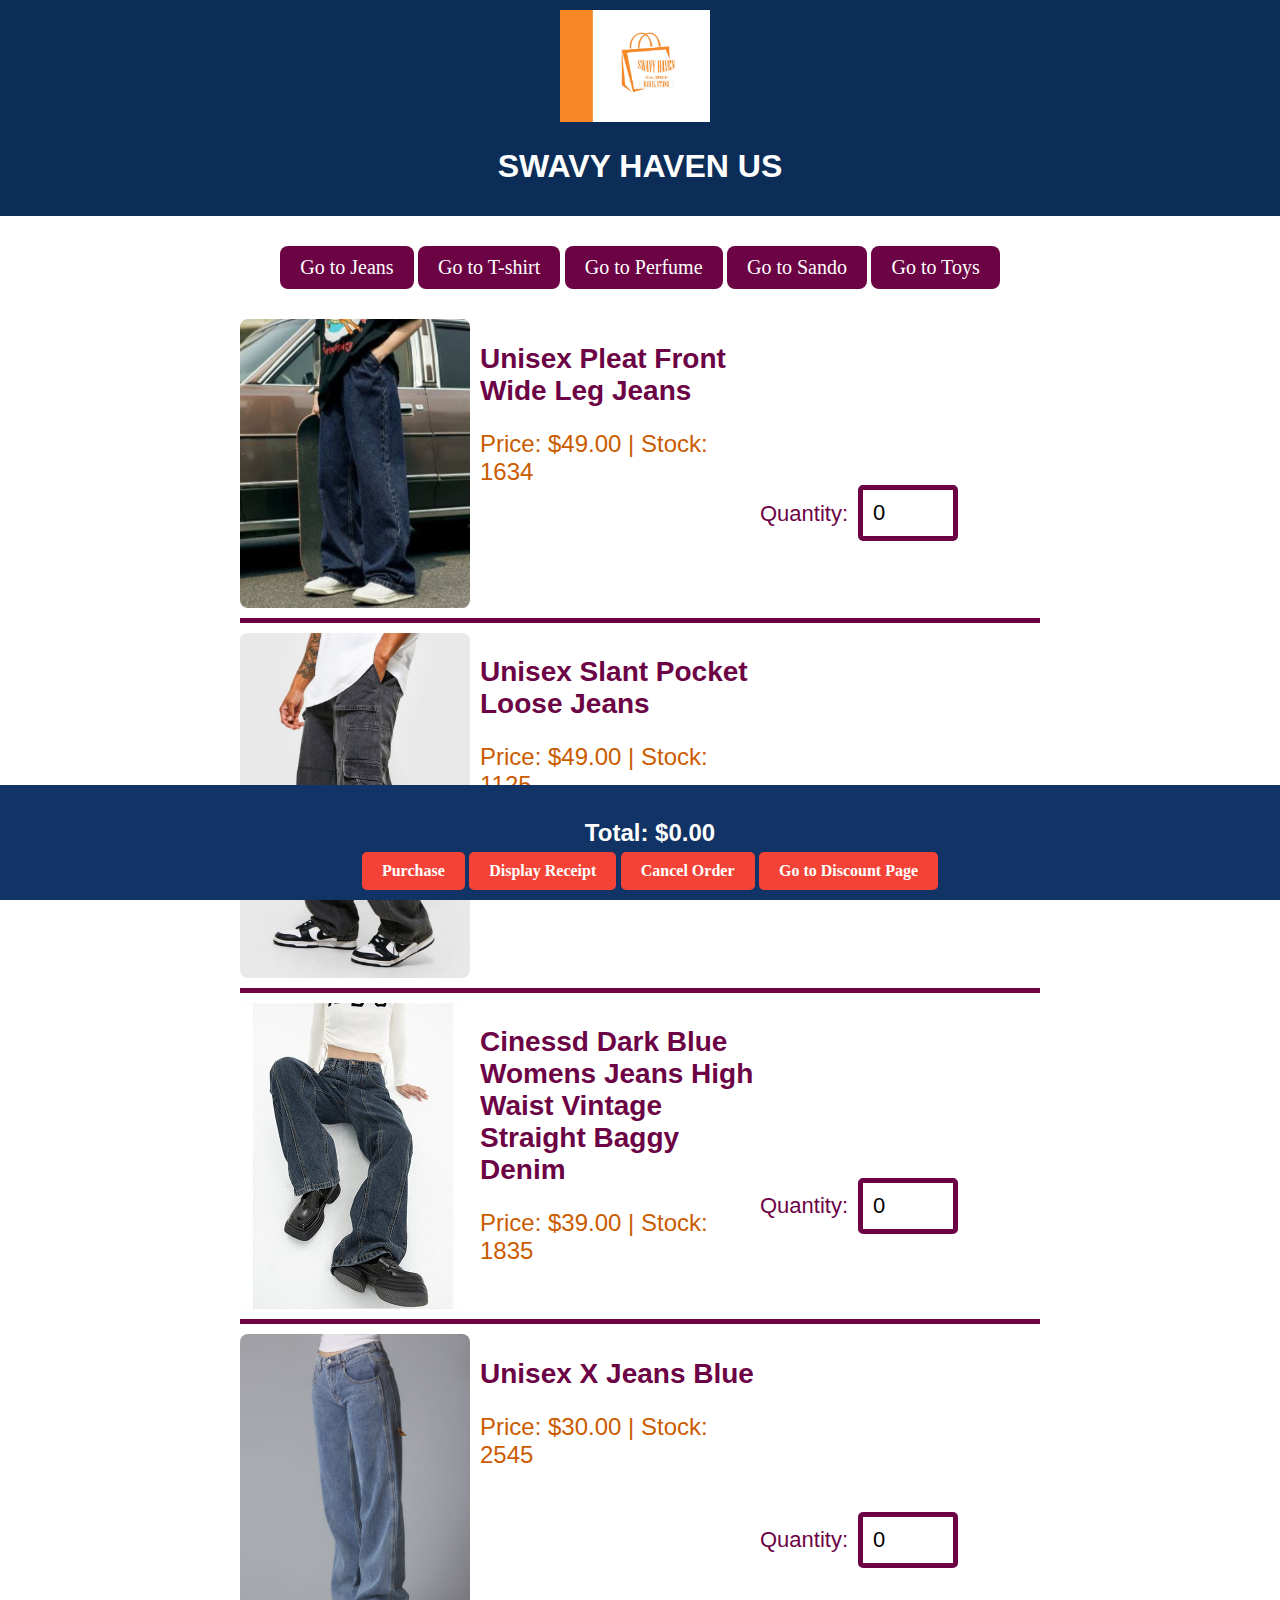
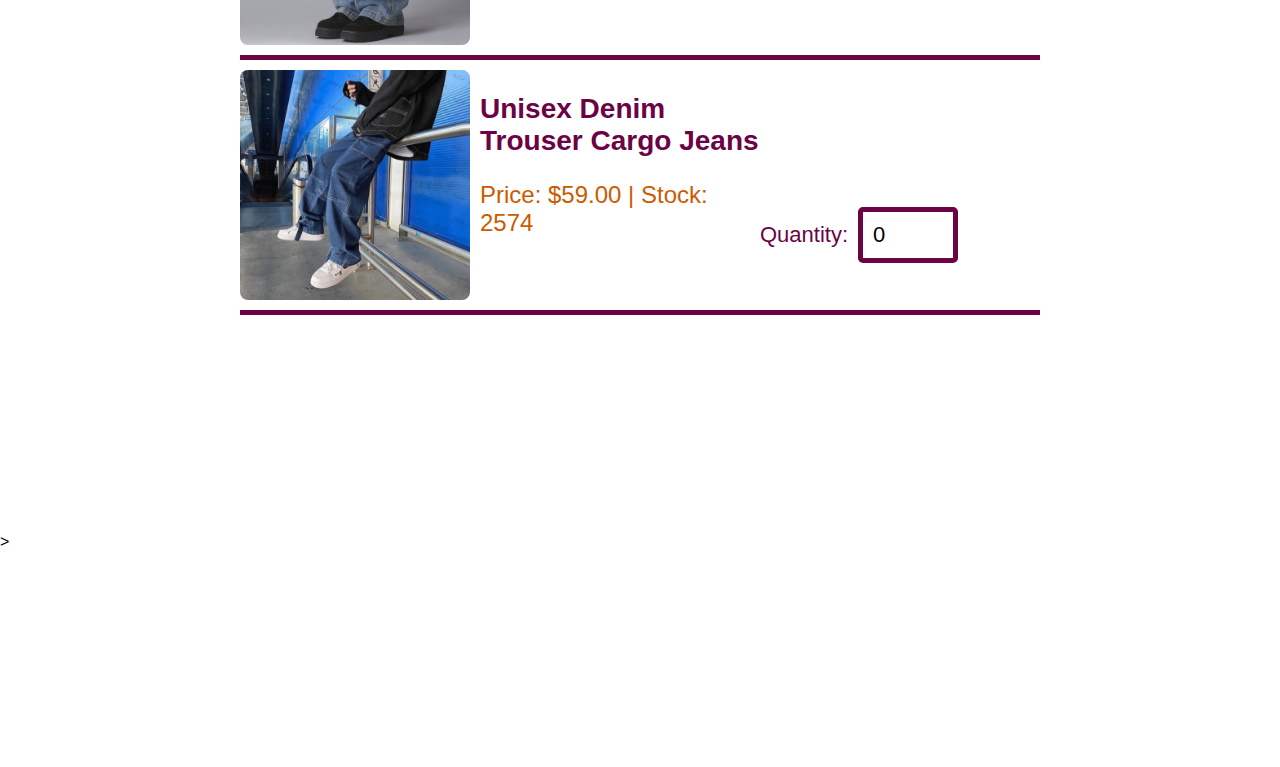
<file: SWAVY_HAVEN/SWAVY_HAVEN.html>
<!DOCTYPE html>
<html lang="en">
<head>
<meta charset="UTF-8">
<meta name="viewport" content="width=device-width, initial-scale=1.0">
<title>Sari Sari Store</title>
<style>

    h2{
        font-family: Tahoma, sans-serif;
        font-size: 28px;
        color: #6C0345;
    }

    body {
        font-family: Tahoma, sans-serif;
        margin: 0;
        padding: 0;

    }

    header {
        background-color: #0C2D57;
        color: #fff;
        padding: 10px;
        text-align: center;
    }
    .container {
        max-width: 800px;
        margin: 20px auto;
        padding: 0 20px;
    }
    .item {
        border-bottom: 5px solid #6C0345;
        padding: 10px 0;
        display: flex;
        justify-content: space-between;
    }

    .item div {
        flex: 1; /* Set the width to occupy remaining space */
    }

    .item p {
        text-align: left;
        font-family: 'Tahoma', sans-serif; /* Change font family */
        font-size: 24px; /* Change font size */
        color:#cb5b00;
        margin: 0;
    }

    .item input {
        margin-bottom: 0.5PX;
        width: 50px;
    }
    
    .item img {
        max-width: 230px; /* Set maximum width to fill its container */
        max-height: 564px; /* Set maximum height to ensure consistent height */
        margin-right: 10px; /* Add some margin for spacing */
        border-radius: 8px; /* Add border radius for rounded corners */
    }

    .category-buttons {
        text-align: center;
        margin-bottom: 20px;
    }
    .category-button {
        background-color: #6C0345;
        border: none;
        color: #ffffff;
        padding: 10px 20px;
        text-align: center;
        text-decoration: none;
        display: inline-block;
        font-size: 20px;
        font-family: 'Tahoma';
        margin-top: 10px;
        cursor: pointer;
        transition-duration: 0.4s;
        border-radius: 8px;
    }

    .category-button:hover {
        background-color: #FC6736;
    }
    .hidden {
        display: none;
    }
    .logo {
        max-width: 150px;
        max-height: 150px; /* Adjust the max-width as needed */
        margin-right: 10px; /* Add some margin for spacing */   
    } 
    
    .myQuantity {
        margin-bottom: -100px; /* Adjust the top margin as needed */
        display: flex;
        align-items: center;
        justify-content: flex-start;
        font-family: ''Tahoma', sans-serif'; 
    }

    /* Styling for the input element */
    .myQuantity input[type="number"] {
        width: 100px; /* Set the width of the input */
        padding: 10px; /* Add padding for better appearance */
        border: 5px solid #6C0345; /* Add a border */
        border-radius: 5px; /* Add border radius for rounded corners */
        box-sizing: border-box; /* Include padding and border in the element's total width and height */
        font-size: 22px; /* Adjust font size */
        font-family: ''Tahoma', sans-serif'; 
    }

    /* Styling for the label */
    .myQuantity label {
        margin-right: 10px; /* Add margin to separate the label from the input */
        font-size: 22px; /* Adjust font size */
        font-family: ''Tahoma', sans-serif'; 
        color:#6C0345
        
    }

    #purchaseBtn {
        background-color: #f44336; /* Red background color */
        color: white; /* White text color */
        padding: 10px 20px; /* Padding around the text */
        border: none; /* No border */
        border-radius: 5px; /* Rounded corners */
        font-family: 'Trebuchet MS';
        font-weight: bold;
        font-size: 16px; /* Font size */
        cursor: pointer; /* Cursor style */
        transition-duration: 0.4s; /* Smooth transition effect */
    }

    #purchaseBtn:hover {
        background-color: #6C0345; /* Darker red color on hover */
    }

    #cancelBtn{
        background-color: #f44336; /* Red background color */
        color: white; /* White text color */
        padding: 10px 20px; /* Padding around the text */
        border: none; /* No border */
        border-radius: 5px; /* Rounded corners */
        font-family: 'Trebuchet MS';
        font-weight: bold;
        font-size: 16px; /* Font size */
        cursor: pointer; /* Cursor style */
        transition-duration: 0.4s; /* Smooth transition effect */
    }

    #cancelBtn:hover{
        background-color: #6C0345; /
    }

    #displayReceiptBtn{
        background-color: #f44336; /* Red background color */
        color: white; /* White text color */
        padding: 10px 20px; /* Padding around the text */
        border: none; /* No border */
        border-radius: 5px; /* Rounded corners */
        font-family: 'Trebuchet MS';
        font-weight: bold;
        font-size: 16px; /* Font size */
        cursor: pointer; /* Cursor style */
        transition-duration: 0.4s; /* Smooth transition effect */
    }

    #displayReceiptBtn:hover{
        background-color: #6C0345; /
    }

    #navigateBtn{
        background-color: #f44336; /* Red background color */
        color: white; /* White text color */
        padding: 10px 20px; /* Padding around the text */
        border: none; /* No border */
        border-radius: 5px; /* Rounded corners */
        font-family: 'Trebuchet MS';
        font-weight: bold;
        font-size: 16px; /* Font size */
        cursor: pointer; /* Cursor style */
        transition-duration: 0.4s; /* Smooth transition effect */
    }

    #navigateBtn:hover{
        background-color: #6C0345; /
    }

    #total {
    font-size: 24px;
    font-weight: bold;
    color: #ffffff; /* Change color to your preference */
    margin-top: px; /* Adjust margin as needed */
    }   

    footer {
        background-color: #113366;
        color: #01f4ec;
        text-align: center;
        padding: 10px;
        position: fixed;
        bottom: 0;
        width: 100%;
    }

    footer p#total-text {
        font-size: 24px;
        font-weight: bold;
        color: #ffffff; /* Adjust color as needed */
        margin-bottom: 5px; /* Adjust margin as needed */
    }

</style>
</head>
<body>

<header>
    <img src="logo.jpg" class="logo">
    <h1>SWAVY HAVEN US</h1>
</header>

<div class="container" id="store">
    <div class="category-buttons">
        <button class="category-button" onclick="showCategory('Jeans')">Go to Jeans</button>
        <button class="category-button" onclick="showCategory('T-shirt')">Go to T-shirt</button>
        <button class="category-button" onclick="showCategory('Perfume')">Go to Perfume</button>
        <button class="category-button" onclick="showCategory('Sando')">Go to Sando</button>
        <button class="category-button" onclick="showCategory('Toys')">Go to Toys</button>
    </div>

<!--- JEANS--->
    <div class="item-group" id="Jeans">
        <div class="item" data-category="Jeans" data-stock="100">
            <img src="jeans-3.jpg" alt="Jeans">
            <div>
                <h2>Unisex Pleat Front Wide Leg Jeans</h2>
                <p>Price: $49.00 | Stock: <span id="stock1">1634</span></p>
            </div>
            <div class="myQuantity"> <!-- Updated class for styled input quantity -->
                <label for="quantity">Quantity:</label> <!-- Added label for accessibility -->
                <input type="number" id="quantity" min="0" max="stock1" value="0"> <!-- Added id for the input for label association -->
            </div>
        </div>
    </div>

    <div class="item-group" id="Jeans">
        <div class="item" data-category="Jeans" data-stock="100">
            <img src="jeans-1.jpg" alt="Jeans">
            <div>
                <h2>Unisex Slant Pocket Loose Jeans</h2>
                <p>Price: $49.00 | Stock: <span id="stock1">1125</span></p>
            </div>
            <div class="myQuantity"> <!-- Updated class for styled input quantity -->
                <label for="quantity">Quantity:</label> <!-- Added label for accessibility -->
                <input type="number" id="quantity" min="0" max="stock1" value="0"> <!-- Added id for the input for label association -->
            </div>
        </div>
    </div>

    <div class="item-group" id="Jeans">
        <div class="item" data-category="Jeans" data-stock="100">
            <img src="jeans-2.jpg" alt="Jeans">
            <div>
                <h2>Cinessd Dark Blue Womens Jeans High Waist Vintage Straight Baggy Denim</h2>
                <p>Price: $39.00 | Stock: <span id="stock1">1835</span></p>
            </div>
            <div class="myQuantity"> <!-- Updated class for styled input quantity -->
                <label for="quantity">Quantity:</label> <!-- Added label for accessibility -->
                <input type="number" id="quantity" min="0" max="stock1" value="0"> <!-- Added id for the input for label association -->
            </div>
        </div>
    </div>

    <div class="item-group" id="Jeans">
        <div class="item" data-category="Jeans" data-stock="100">
            <img src="jeans-4.jpg" alt="Jeans">
            <div>
                <h2>Unisex X Jeans Blue</h2>
                <p>Price: $30.00 | Stock: <span id="stock1">2545</span></p>
            </div>
            <div class="myQuantity"> <!-- Updated class for styled input quantity -->
                <label for="quantity">Quantity:</label> <!-- Added label for accessibility -->
                <input type="number" id="quantity" min="0" max="stock1" value="0"> <!-- Added id for the input for label association -->
            </div>
        </div>
    </div>

    <div class="item-group" id="Jeans">
        <div class="item" data-category="Jeans" data-stock="100">
            <img src="jeans-5.jpg" alt="Jeans">
            <div>
                <h2>Unisex Denim Trouser Cargo Jeans</h2>
                <p>Price: $59.00 | Stock: <span id="stock1">2574</span></p>
            </div>
            <div class="myQuantity"> <!-- Updated class for styled input quantity -->
                <label for="quantity">Quantity:</label> <!-- Added label for accessibility -->
                <input type="number" id="quantity" min="0" max="stock1" value="0"> <!-- Added id for the input for label association -->
            </div>
        </div>
    </div>
<div class="space">
        <div>
            <br>
            <br>
            <br>
            <br>
            <br>
        </div>
    </div>   
</div> 
<!--- T-SHIRTS--->
    <div class="item-group hidden" id="T-shirt">
        <div class="item" data-category="T-shirt" data-stock="100">
            <img src="T-shirt-1.jpg" alt="T-shirt">
            <div>
                <h2>Burgundy Red Collar Short Sleeve Fabric</h2>
                <p>Price: $29.00 | Stock: <span id="stock2">324</span></p>
            </div>
            <div class="myQuantity"> <!-- Updated class for styled input quantity -->
                <label for="quantity">Quantity:</label> <!-- Added label for accessibility -->
                <input type="number" id="quantity" min="0" max="stock2" value="0"> <!-- Added id for the input for label association -->
            </div>
        </div>
    </div>
    
    <div class="item-group hidden" id="T-shirt">
        <div class="item" data-category="T-shirt" data-stock="100">
            <img src="T-shirt-2.jpg" alt="T-shirt">
            <div>
                <h2>Burgundy Brown Collar Short Sleeve Fabric</h2>
                <p>Price: $29.00 | Stock: <span id="stock3">521</span></p>
            </div>
            <div class="myQuantity"> <!-- Updated class for styled input quantity -->
                <label for="quantity">Quantity:</label> <!-- Added label for accessibility -->
                <input type="number" id="quantity" min="0" max="stock3" value="0"> <!-- Added id for the input for label association -->
            </div>
        </div>
    </div>
  
    <div class="item-group hidden" id="T-shirt">
        <div class="item" data-category="T-shirt" data-stock="100">
            <img src="T-shirt-3.jpg" alt="T-shirt">
            <div>
                <h2>Landon I Collar Short Sleeve Fabric</h2>
                <p>Price: $39.00 | Stock: <span id="stock4">213</span></p>
            </div>
            <div class="myQuantity"> <!-- Updated class for styled input quantity -->
                <label for="quantity">Quantity:</label> <!-- Added label for accessibility -->
                <input type="number" id="quantity" min="0" max="stock4" value="0"> <!-- Added id for the input for label association -->
            </div>
        </div>
    </div>

    <div class="item-group hidden" id="T-shirt">
        <div class="item" data-category="T-shirt" data-stock="100">
            <img src="T-shirt-4.jpg" alt="T-shirt">
            <div>
                <h2>Landon II Collar Short Sleeve Fabric</h2>
                <p>Price: $49.00 | Stock: <span id="stock5">612</span></p>
            </div>
            <div class="myQuantity"> <!-- Updated class for styled input quantity -->
                <label for="quantity">Quantity:</label> <!-- Added label for accessibility -->
                <input type="number" id="quantity" min="0" max="stock5" value="0"> <!-- Added id for the input for label association -->
            </div>
        </div>
    </div>
    
    <div class="item-group hidden" id="T-shirt">
        <div class="item" data-category="T-shirt" data-stock="100">
            <img src="T-shirt-5.jpg" alt="T-shirt">
            <div>
                <h2>Landon I White Short Sleeve Fabric</h2>
                <p>Price: $29.00 | Stock: <span id="stock9">124</span></p>
            </div>
            <div class="myQuantity"> <!-- Updated class for styled input quantity -->
                <label for="quantity">Quantity:</label> <!-- Added label for accessibility -->
                <input type="number" id="quantity" min="0" max="stock9" value="0"> <!-- Added id for the input for label association -->
            </div>
        </div>
    </div>
<div class="space">
    <div>
         <br>
         <br>
        <br>
    </div>
</div>   
</div>      
    
<!--- PERFUMES--->
    <div class="item-group hidden" id="Perfume">
        <div class="item" data-category="Perfume" data-stock="80">
            <img src="Perfume-1.jpg" alt="Perfume">
            <div>
                <h2>Bleu De Chanel</h2>
                <p>Price: $39.00 | Stock: <span id="stock3">342</span></p>
            </div>
            <div class="myQuantity"> <!-- Updated class for styled input quantity -->
                <label for="quantity">Quantity:</label> <!-- Added label for accessibility -->
                <input type="number" id="quantity" min="0" max="stock3" value="0"> <!-- Added id for the input for label association -->
            </div>
        </div>
    </div>

    <div class="item-group hidden" id="Perfume">
        <div class="item" data-category="Perfume" data-stock="80">
            <img src="Perfume-2.jpg" alt="Perfume">
            <div>
                <h2>Versace</h2>
                <p>Price: $39.00 | Stock: <span id="stock4">212</span></p>
            </div>
            <div class="myQuantity"> <!-- Updated class for styled input quantity -->
                <label for="quantity">Quantity:</label> <!-- Added label for accessibility -->
                <input type="number" id="quantity" min="0" max="stock4" value="0"> <!-- Added id for the input for label association -->
            </div>
        </div>
    </div>

    <div class="item-group hidden" id="Perfume">
        <div class="item" data-category="Perfume" data-stock="80">
            <img src="Perfume-3.jpg" alt="Perfume">
            <div>
                <h2>Dolce Garbana</h2>
                <p>Price: $29.00 | Stock: <span id="stock5">723</span></p>
            </div>
            <div class="myQuantity"> <!-- Updated class for styled input quantity -->
                <label for="quantity">Quantity:</label> <!-- Added label for accessibility -->
                <input type="number" id="quantity" min="0" max="stock5" value="0"> <!-- Added id for the input for label association -->
            </div>
        </div>
    </div>

    <div class="item-group hidden" id="Perfume">
        <div class="item" data-category="Perfume" data-stock="80">
            <img src="Perfume-4.jpg" alt="Perfume">
            <div>
                <h2>Sauvage Dior</h2>
                <p>Price: $29.00 | Stock: <span id="stock6">854</span></p>
            </div>
            <div class="myQuantity"> <!-- Updated class for styled input quantity -->
                <label for="quantity">Quantity:</label> <!-- Added label for accessibility -->
                <input type="number" id="quantity" min="0" max="stock6" value="0"> <!-- Added id for the input for label association -->
            </div>
        </div>
    </div>

    <div class="item-group hidden"  id="Perfume">
        <div class="item" data-category="Perfume" data-stock="80">
            <img src="Perfume-5.jpg" alt="Perfume">
            <div>
                <h2>Valentino</h2>
                <p>Price: $29.00 | Stock: <span id="stock3">1023</span></p>
            </div>
            <div class="myQuantity"> <!-- Updated class for styled input quantity -->
                <label for="quantity">Quantity:</label> <!-- Added label for accessibility -->
                <input type="number" id="quantity" min="0" max="100" value="0"> <!-- Added id for the input for label association -->
            </div>
        </div>
    </div>
<div class="space">
    <div>
        <br>
        <br>
        <br>
    </div>
 </div>   
</div>  

<!--SANDO-->
<div class="item-group hidden" id="Sando">
    <div class="item" data-category="Sando" data-stock="100">
        <img src="Sando-1.jpg" alt="Sando">
        <div>
            <h2>Swavy Haven Tank Top Men White</h2>
            <p>Price: $39.00 | Stock: <span id="stock1">92</span></p>
        </div>
        <div class="myQuantity"> <!-- Updated class for styled input quantity -->
            <label for="quantity">Quantity:</label> <!-- Added label for accessibility -->
            <input type="number" id="quantity" min="0" max="stock1" value="0"> <!-- Added id for the input for label association -->
        </div>
    </div>
</div>

<div class="item-group hidden" id="Sando">
    <div class="item" data-category="Sando" data-stock="100">
        <img src="Sando-2.jpg" alt="Sando">
        <div>
            <h2>Swavy Haven Tank Top Men Gray</h2>
            <p>Price: $39.00 | Stock: <span id="stock2">213</span></p>
        </div>
        <div class="myQuantity"> <!-- Updated class for styled input quantity -->
            <label for="quantity">Quantity:</label> <!-- Added label for accessibility -->
            <input type="number" id="quantity" min="0" max="stock2" value="0"> <!-- Added id for the input for label association -->
        </div>
    </div>
</div>>

<div class="item-group hidden" id="Sando">
    <div class="item" data-category="Sando" data-stock="100">
        <img src="Sando-4.jpg" alt="Sando">
        <div>
            <h2>Swavy Haven Tank Top Men Black</h2>
            <p>Price: $39.00 | Stock: <span id="stock3">103</span></p>
        </div>
        <div class="myQuantity"> <!-- Updated class for styled input quantity -->
            <label for="quantity">Quantity:</label> <!-- Added label for accessibility -->
            <input type="number" id="quantity" min="0" max="stock3" value="0"> <!-- Added id for the input for label association -->
        </div>
    </div>
</div>

<div class="item-group hidden" id="Sando">
    <div class="item" data-category="Sando" data-stock="100">
        <img src="Sando-Girl.jpg" alt="Sando">
        <div>
            <h2>Swavy Haven Tank Top Women White</h2>
            <p>Price: $39.00 | Stock: <span id="stock4">93</span></p>
        </div>
        <div class="myQuantity"> <!-- Updated class for styled input quantity -->
            <label for="quantity">Quantity:</label> <!-- Added label for accessibility -->
            <input type="number" id="quantity" min="0" max="stock4" value="0"> <!-- Added id for the input for label association -->
        </div>
    </div>
</div>

<div class="item-group hidden" id="Sando">
    <div class="item" data-category="Sando" data-stock="100">
        <img src="Sando-Mabo.jpg" alt="Sando">
        <div>
            <h2>Swavy Haven Tank Top Women Mabo</h2>
            <p>Price: $39.00 | Stock: <span id="stock1">149</span></p>
        </div>
        <div class="myQuantity"> <!-- Updated class for styled input quantity -->
            <label for="quantity">Quantity:</label> <!-- Added label for accessibility -->
            <input type="number" id="quantity" min="0" max="stock5" value="0"> <!-- Added id for the input for label association -->
        </div>
    </div>
</div>
<div class="space">
    <div>
        <br>
        <br>
        <br>
    </div>
</div>   
</div>  

<!--TOYS-->
<div class="item-group hidden" id="Toys">
    <div class="item" data-category="Toys" data-stock="100">
        <img src="Toy-1.jpg" alt="Toys">
        <div>
            <h2>Black Lamborghini 12V Exclusive for Kids</h2>
            <p>Price: $239.00 | Stock: <span id="stock1">10</span></p>
        </div>
        <div class="myQuantity"> <!-- Updated class for styled input quantity -->
            <label for="quantity">Quantity:</label> <!-- Added label for accessibility -->
            <input type="number" id="quantity" min="0" max="stock1" value="0"> <!-- Added id for the input for label association -->
        </div>
    </div>
</div>

<div class="item-group hidden" id="Toys">
    <div class="item" data-category="Toys" data-stock="100">
        <img src="Toy-2.jpg" alt="Toys">
        <div>
            <h2>Red Lamborghini 12V Exclusive for Kids</h2>
            <p>Price: $239.00 | Stock: <span id="stock2">13</span></p>
        </div>
        <div class="myQuantity"> <!-- Updated class for styled input quantity -->
            <label for="quantity">Quantity:</label> <!-- Added label for accessibility -->
            <input type="number" id="quantity" min="0" max="stock2" value="0"> <!-- Added id for the input for label association -->
        </div>
    </div>
</div>

<div class="item-group hidden" id="Toys">
    <div class="item" data-category="Toys" data-stock="100">
        <img src="Toy-3.jpg" alt="Toys">
        <div>
            <h2>Blue Lamborghini 12V Exclusive for Kids</h2>
            <p>Price: $239.00 | Stock: <span id="stock3">15</span></p>
        </div>
        <div class="myQuantity"> <!-- Updated class for styled input quantity -->
            <label for="quantity">Quantity:</label> <!-- Added label for accessibility -->
            <input type="number" id="quantity" min="0" max="stock3" value="0"> <!-- Added id for the input for label association -->
        </div>
    </div>
</div>


<div class="item-group hidden" id="Toys">
    <div class="item" data-category="Toys" data-stock="100">
        <img src="Toy-4-Girl.jpg" alt="Toys">
        <div>
            <h2>Pink Porsche 6V Exclusive for Kids</h2>
            <p>Price: $229.00 | Stock: <span id="stock4">12</span></p>
        </div>
        <div class="myQuantity"> <!-- Updated class for styled input quantity -->
            <label for="quantity">Quantity:</label> <!-- Added label for accessibility -->
            <input type="number" id="quantity" min="0" max="stock4" value="0"> <!-- Added id for the input for label association -->
        </div>
    </div>
</div>


<div class="item-group hidden" id="Toys">
    <div class="item" data-category="Toys" data-stock="100">
        <img src="Toy-5-Girl.jpg" alt="Toys">
        <div>
            <h2>Pink Lexus 8v Exclusive for Kids</h2>
            <p>Price: $229.00 | Stock: <span id="stock5">15</span></p>
        </div>
        <div class="myQuantity"> <!-- Updated class for styled input quantity -->
            <label for="quantity">Quantity:</label> <!-- Added label for accessibility -->
            <input type="number" id="quantity" min="0" max="stock5" value="0"> <!-- Added id for the input for label association -->
        </div>
    </div>
</div>
<div class="space">
    <div>
        <br>
        <br>
        <br>
        <br>
        <br>
        <br>
        <br>
        <br>
        <br>
    </div>
</div>   
</div>  

<footer>
    <p id="total-text">Total: $<span id="total">0.00</span></p>
    <button id="purchaseBtn" onclick="purchaseWithAlerts()">Purchase</button>
    <button id="displayReceiptBtn" onclick="displayReceiptAlert()">Display Receipt</button>
    <button id="cancelBtn" onclick ="cancelOrder()">Cancel Order</button>
    <button id="navigateBtn" onclick = "navigateToPage()">Go to Discount Page</button>
</footer>

<script>
    const items = document.querySelectorAll('.item');

    items.forEach(item => {
        const input = item.querySelector('input');
        const stockElement = item.querySelector('span');
        const stock = parseInt(stockElement.textContent);
        
        input.addEventListener('change', () => {
            let quantity = parseInt(input.value);
            if (quantity < 0) {
                quantity = 0;
            } else if (quantity > stock) {
                quantity = stock;
            }
            input.value = quantity;
            updateTotal();
        });
    });


    function purchaseWithAlerts() {
    const items = document.querySelectorAll('.item');
    let hasItems = false;
    let isOutOfStock = false;

    items.forEach((item, index) => {
        const input = item.querySelector('input');
        const quantity = parseInt(input.value);
        const stockElement = item.querySelector('span');
        let stock = parseInt(stockElement.textContent);

        if (quantity > 0) {
            hasItems = true;

            if (stock === 0) {
                alert('Out of stock for item ' + (index + 1));
                isOutOfStock = true;
                return;
            }

            if (quantity > stock) {
                alert('Not enough stock available for item ' + (index + 1));
                return;
            }

            stock -= quantity;
            stockElement.textContent = stock;
            input.value = 0;
        }
    });

    if (!hasItems) {
        alert('Kindly choose items for purchase');
    } else {
        updateTotal();
        if (!isOutOfStock) {
            alert('Thank you for shopping with us');
        }
    }
}













function updateTotal() {
    const items = document.querySelectorAll('.item');
    let total = 0;

    items.forEach(item => {
        const input = item.querySelector('input');
        const quantity = parseInt(input.value);
        const priceText = item.querySelector('p').textContent;
        const priceMatch = priceText.match(/Price:\s*\$([\d.]+)/);
        
        if (priceMatch) {
            const price = parseFloat(priceMatch[1]);
            total += price * quantity;
        }
    });

    document.getElementById('total').textContent = total.toFixed(2);
}


    function resetInputValues() {
        const inputs = document.querySelectorAll('.item input');
        inputs.forEach(input => {
            input.value = 0;
        });
    }

    function showCategory(category) {
        const itemGroups = document.querySelectorAll('.item-group');
        itemGroups.forEach(group => {
            if (group.id === category) {
                group.classList.remove('hidden');
            } else {
                group.classList.add('hidden');
            }
        });
    }
   
    function displayReceiptAlert() {
    let receipt = "Receipt:\n";
    let total = 0;
    const items = document.querySelectorAll('.item');
    
    items.forEach((item, index) => {
        const input = item.querySelector('input');
        const quantity = parseInt(input.value);
        if (quantity > 0) {
            const itemName = item.querySelector('h2').textContent;
            const priceText = item.querySelector('p').textContent;
            const priceMatch = priceText.match(/Price:\s*\$([\d.]+)/);
            if (priceMatch) {
                const price = parseFloat(priceMatch[1]);
                const totalPrice = quantity * price;
                receipt += `Item ${index + 1}: ${itemName} - Quantity: ${quantity} - Total Price: $${totalPrice.toFixed(2)}\n`;
                total += totalPrice;
            }
        }
    });

    receipt += `Total: $${total.toFixed(2)}`;
    alert(receipt);
}


    function cancelOrder() {
    const items = document.querySelectorAll('.item');
    let hasSelectedItem = false;

    items.forEach(item => {
        const input = item.querySelector('input');
        const quantity = parseInt(input.value);
        if (quantity > 0) {
            hasSelectedItem = true;
        }
        input.value = 0;
    });

    if (!hasSelectedItem && event.target.id === "cancelBtn") {
        alert("No cancellation required as no items were selected");
    } else if (event.target.id === "cancelBtn") {
        updateTotal();
        alert('Cancellation confirmed');
    }
}

function navigateToPage() {
            // Replace 'path/to/your/page.html' with the actual path to your local file
            window.location.href = 'C:/Users/Charles Tayshaun/3D Objects/FINALS-PRACTICAL/DISCOUNT_PAGE.html';
        }



</script> 




</body>
</html>
</file>
<file: myStyle.css>
Body{
	Background-color: white;
}
P{
	Text-align: center;
	Color: darkred;
	Font-family:”Arial”;
}
H1{
	Font-family: “Arial”;
	Color: darkred;
	Font-weight: bolder;
	Text-align: center;

}
H2{
	Font-family: “Arial”;
	Text-align: center;
}
Caption{
	Font-family:”Arial”;
	Background-color:darkred;
	Color: white;
	Text-align:center;	
	Font-weight: bold;
}
Td{
	Font-family:”Arial”;
	Font-size:15px;
}

.heading {
	text-align: center;
	color: maroon;
}
#SY {
	text-align: center;
}

#myRow {
	font-style: bold;
}

.FINALDIVISION{
	border-collapse:collapse;
	border:1px solid;
	border-color: maroon;
	width: 90%;
	margin-left: auto;
	margin-right: auto;
	Background-color: LIGHTYELLOW;

}
</file>
